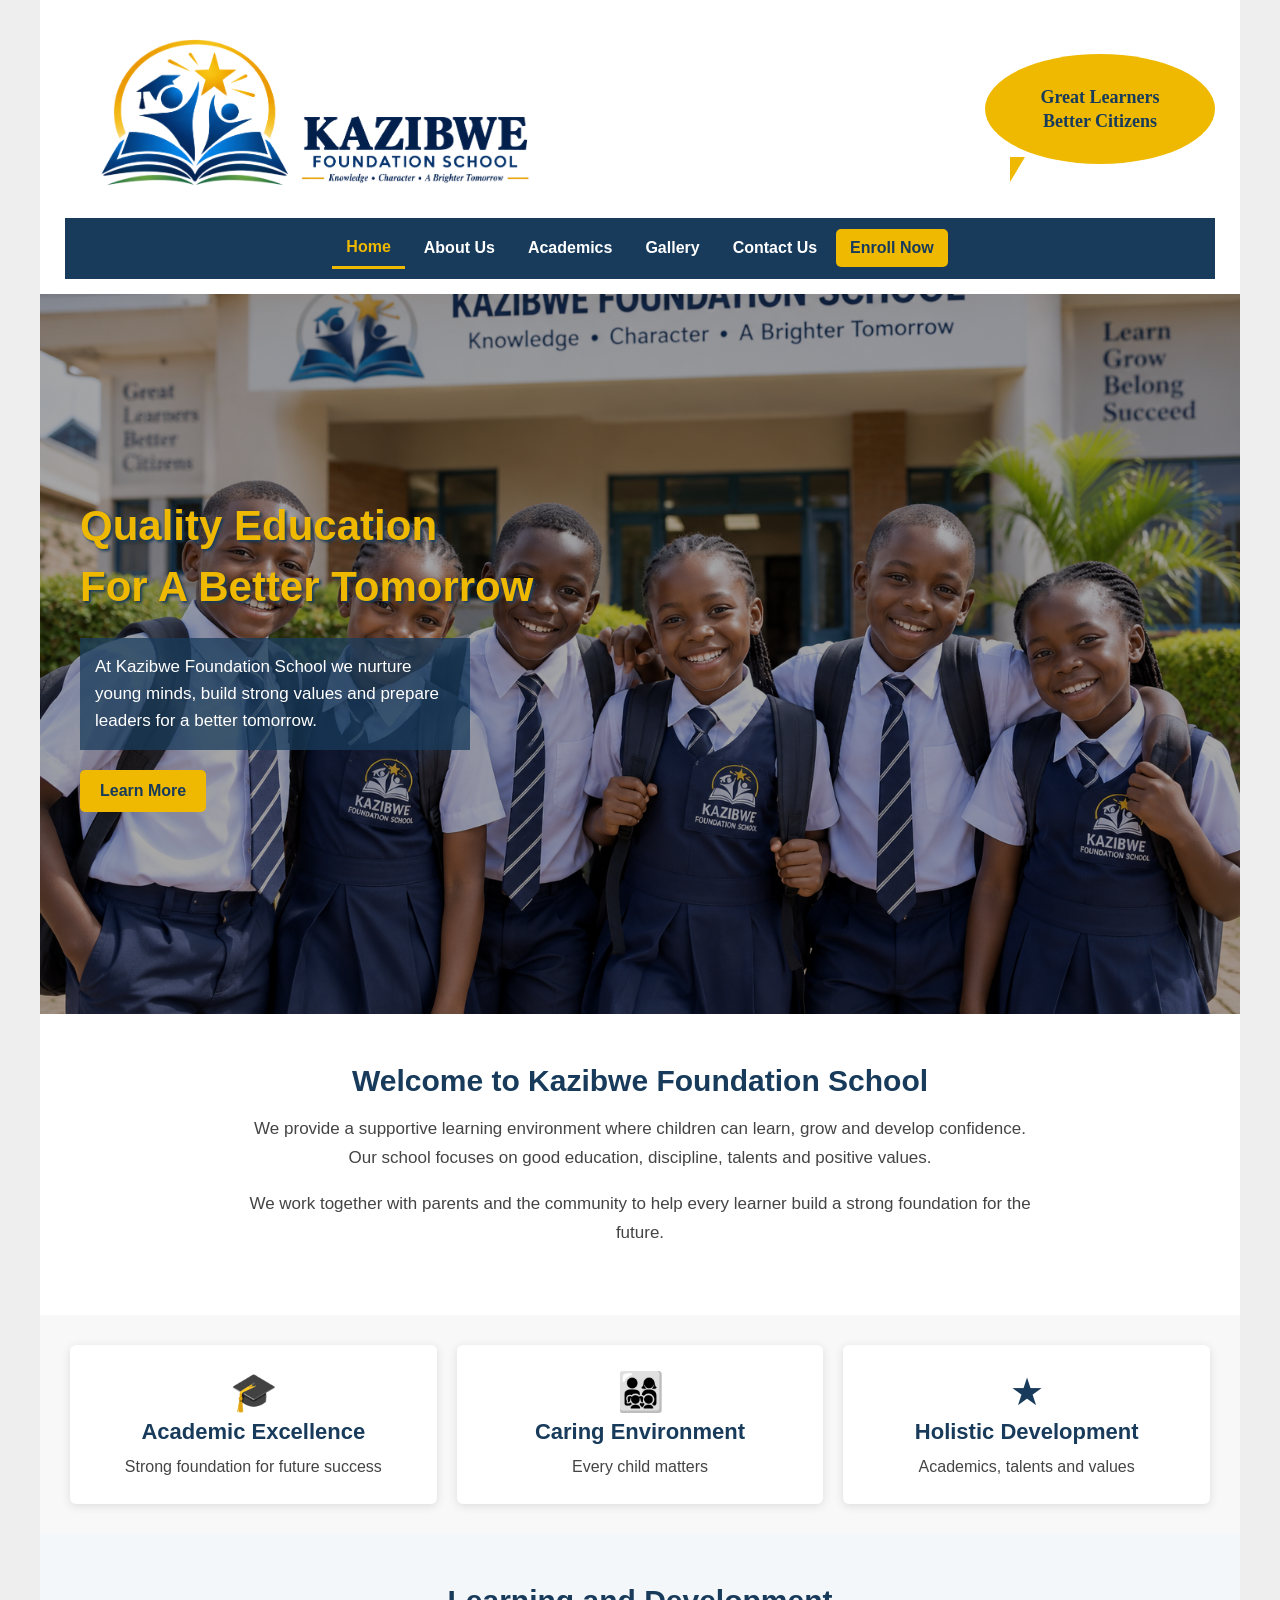
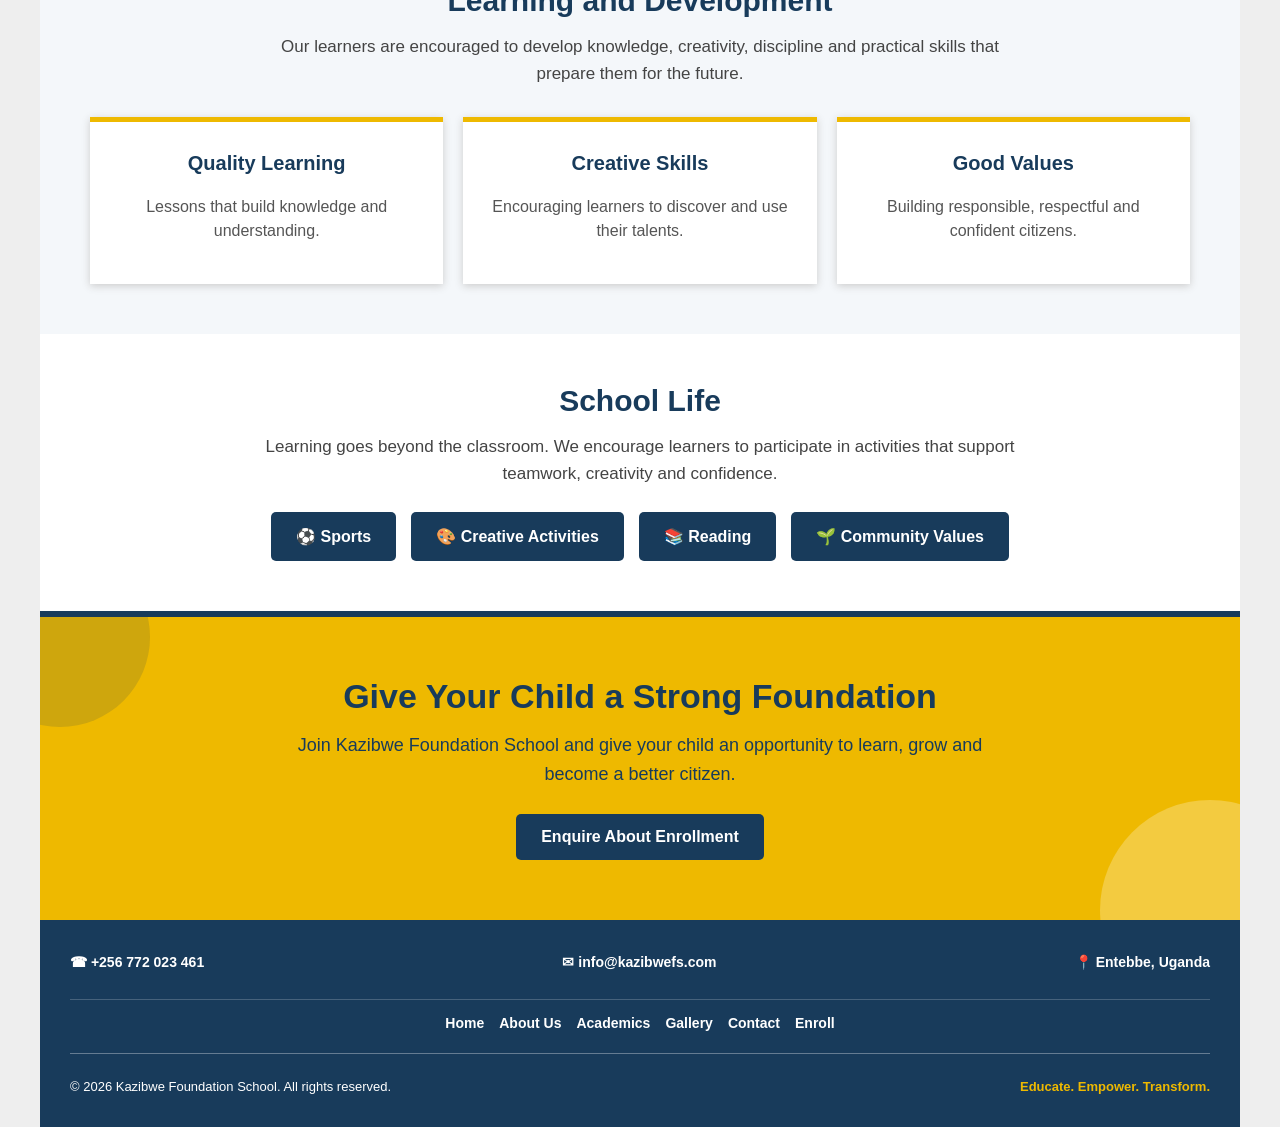
<file: index.html>
<!DOCTYPE html>
<html lang="en">

<head>
    <meta charset="UTF-8">
    <meta name="viewport" content="width=device-width, initial-scale=1.0">

    <title>Kazibwe Foundation School</title>

    <link rel="icon" type="image/png" href="images/favicon.png">
    <link rel="stylesheet" href="css/style.css">
</head>

<body>

    <!-- Header -->
    <header>

        <div class="header-content">

            <div class="logo">
          <a href="index.html">
            <img src="images/Logo1.png" alt="Kazibwe Foundation School Logo">
        </a>
            <div class="school-quote">
                <p>Great Learners<br>Better Citizens</p>
            </div>

        </div>

        <nav>
            <a href="index.html" class="active">Home</a>
            <a href="about-us.html">About Us</a>
            <a href="academics.html">Academics</a>
            <a href="gallery.html">Gallery</a>
            <a href="contact.html">Contact Us</a>
            <a href="enroll.html" class="enroll">Enroll Now</a>
        </nav>

    </header>


    <!-- Hero Section -->
    <section class="hero">

        <div class="hero-content">

            <h1>
                Quality Education<br>
                For A Better Tomorrow
            </h1>

            <p>
                At Kazibwe Foundation School we nurture young minds,
                build strong values and prepare leaders for a better tomorrow.
            </p>

            <a href="about-us.html" class="button">Learn More</a>

        </div>

    </section>


    <!-- Welcome Section -->
    <section class="welcome" id="about">

        <div class="welcome-text">

            <h2>Welcome to Kazibwe Foundation School</h2>

            <p>
                We provide a supportive learning environment where children
                can learn, grow and develop confidence. Our school focuses on
                good education, discipline, talents and positive values.
            </p>

            <p>
                We work together with parents and the community to help every
                learner build a strong foundation for the future.
            </p>

        </div>

    </section>


    <!-- School Features -->
    <section class="features">

        <div class="feature">
            <div class="icon">🎓</div>
            <h2>Academic Excellence</h2>
            <p>Strong foundation for future success</p>
        </div>

        <div class="feature">
            <div class="icon">👨‍👩‍👧‍👦</div>
            <h2>Caring Environment</h2>
            <p>Every child matters</p>
        </div>

        <div class="feature">
            <div class="icon">★</div>
            <h2>Holistic Development</h2>
            <p>Academics, talents and values</p>
        </div>

    </section>


    <!-- Academics Section -->
    <section class="academics" id="academics">

        <h2>Learning and Development</h2>

        <p>
            Our learners are encouraged to develop knowledge, creativity,
            discipline and practical skills that prepare them for the future.
        </p>

        <div class="academic-boxes">

            <div class="academic-box">
                <h3>Quality Learning</h3>
                <p>Lessons that build knowledge and understanding.</p>
            </div>

            <div class="academic-box">
                <h3>Creative Skills</h3>
                <p>Encouraging learners to discover and use their talents.</p>
            </div>

            <div class="academic-box">
                <h3>Good Values</h3>
                <p>Building responsible, respectful and confident citizens.</p>
            </div>

        </div>

    </section>


    <!-- School Activities -->
    <section class="activities" id="activities">

        <h2>School Life</h2>

        <p>
            Learning goes beyond the classroom. We encourage learners to
            participate in activities that support teamwork, creativity and confidence.
        </p>

        <div class="activity-list">

            <div>⚽ Sports</div>
            <div>🎨 Creative Activities</div>
            <div>📚 Reading</div>
            <div>🌱 Community Values</div>

        </div>

    </section>


    <!-- Colourful Enrollment Section -->
    <section class="join-school" id="enroll">

        <h2>Give Your Child a Strong Foundation</h2>

        <p>
            Join Kazibwe Foundation School and give your child an opportunity
            to learn, grow and become a better citizen.
        </p>

        
        <a href="enroll.html" class="button">Enquire About Enrollment</a>


    </section>


    <!-- Footer -->
    <footer id="contact">

        <div class="footer-contact">

            <p>☎ +256 772 023 461</p>

            <p>✉ info@kazibwefs.com</p>

            <p>📍 Entebbe, Uganda</p>

        </div>

        <div class="footer-links">
            <a href="index.html">Home</a>
            <a href="about-us.html">About Us</a>
            <a href="academics.html">Academics</a>
            <a href="gallery.html">Gallery</a>
            <a href="contact.html">Contact</a>
            <a href="enroll.html">Enroll</a>
        </div>

        <div class="footer-bottom">

            <p>
                © 2026 Kazibwe Foundation School.
                All rights reserved.
            </p>

            <p>
                Educate. Empower. Transform.
            </p>

        </div>

    </footer>

</body>

</html>
</file>
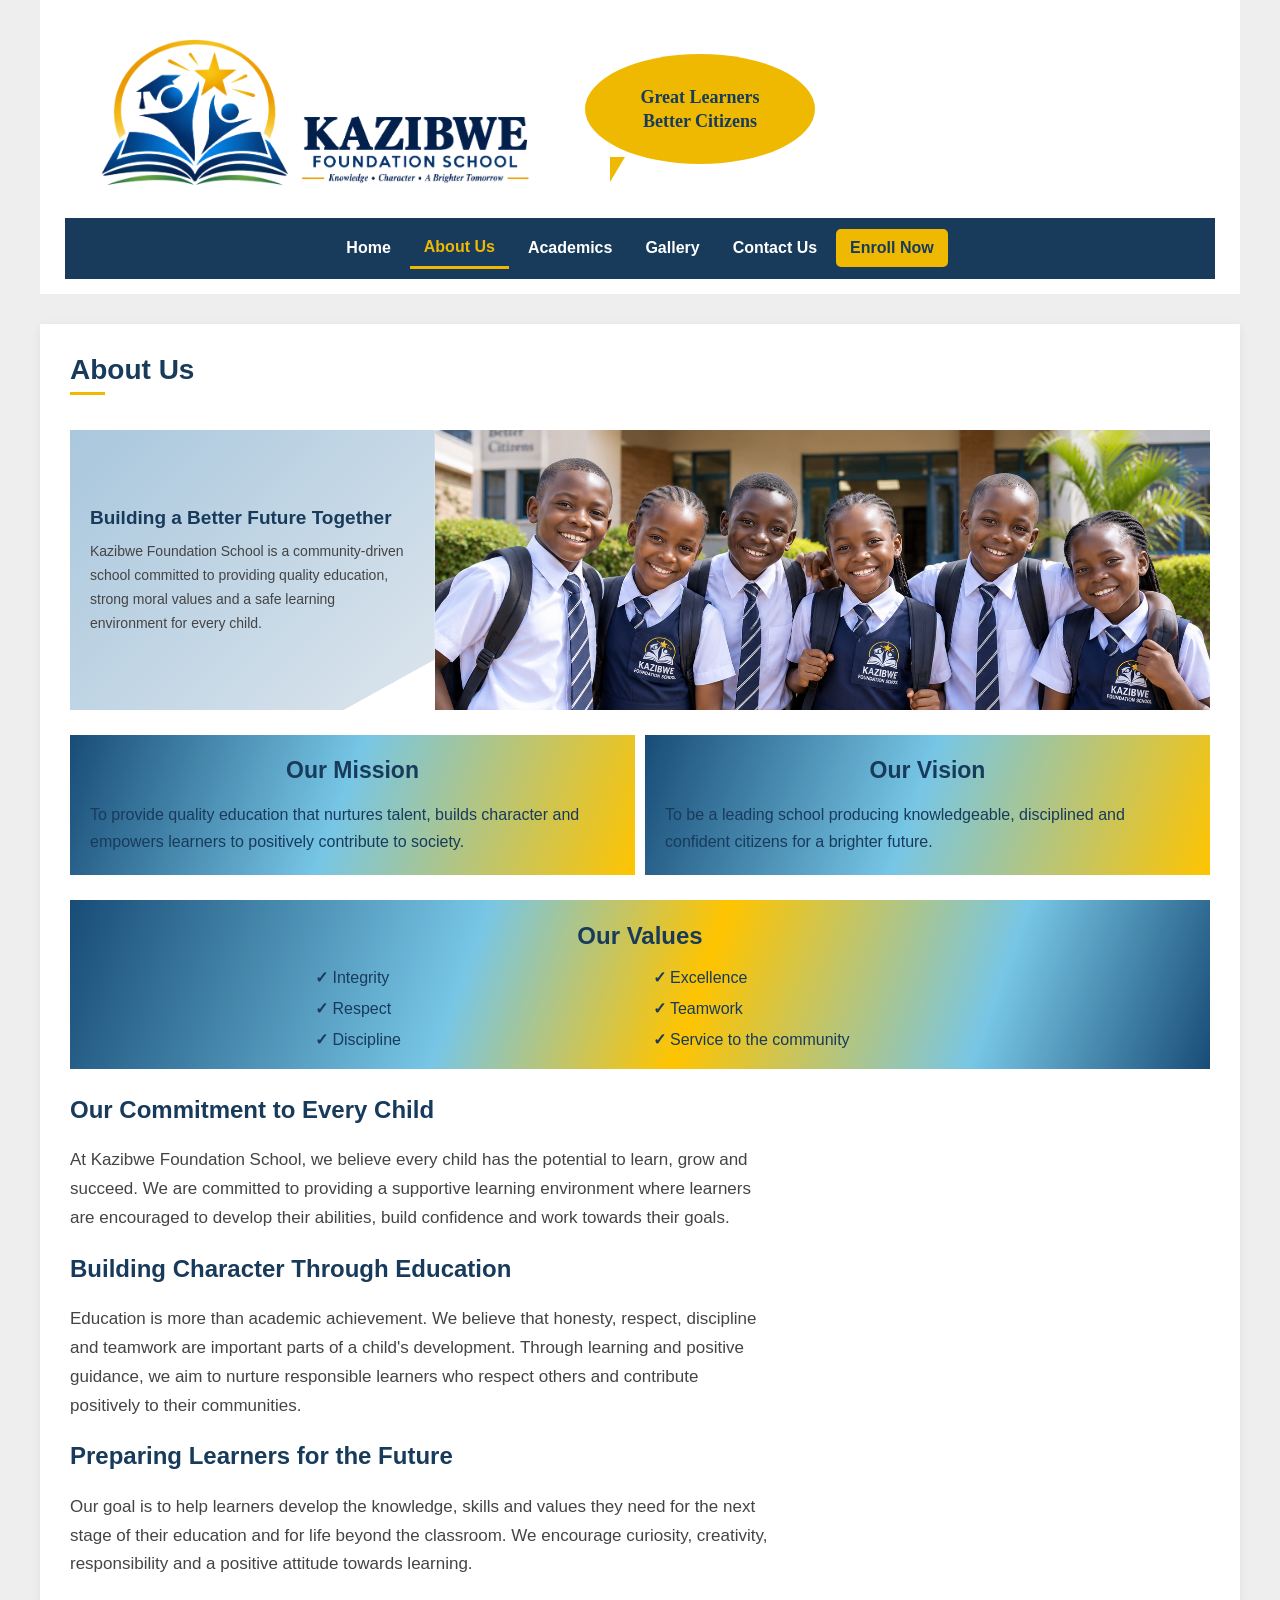
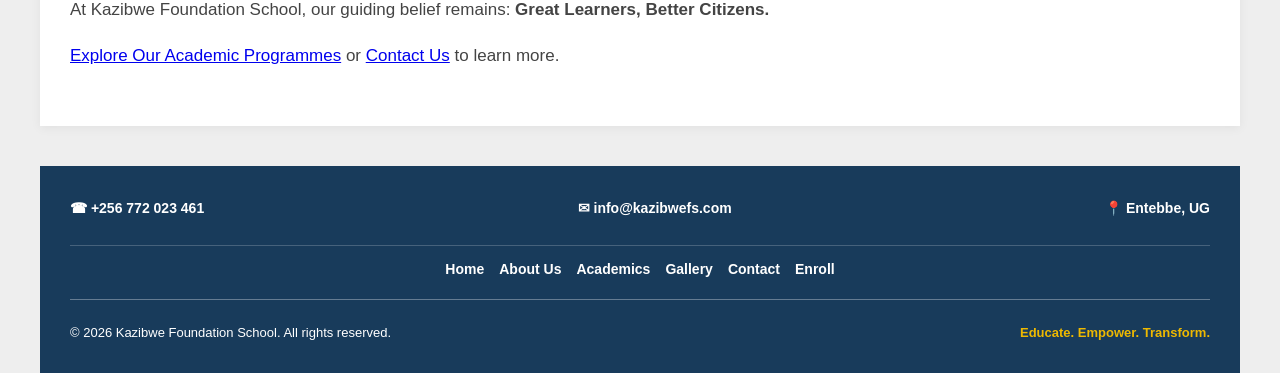
<file: about-us.html>
<!DOCTYPE html>
<html lang="en">
<head>
    <meta charset="UTF-8">
    <meta name="viewport" content="width=device-width, initial-scale=1.0">
    <meta name="description" content="Learn about Kazibwe Foundation School, our mission, vision and values.">
    <title>About Us | Kazibwe Foundation School</title>
    <link rel="icon" type="image/png" href="images/favicon.png">
    <link rel="stylesheet" href="css/style.css">
</head>
<body>
    <header>
        <div class="header-content">
            <div class="logo">
                <img src="images/Logo1.png" alt="Kazibwe Foundation School Logo">
                <div class="school-quote">
                    <p>Great Learners<br>Better Citizens</p>
                </div>
            </div>

            <nav>
                <a href="index.html">Home</a>
                <a href="about-us.html" class="active">About Us</a>
                <a href="academics.html">Academics</a>
                <a href="gallery.html">Gallery</a>
                <a href="contact.html">Contact Us</a>
                <a href="enroll.html" class="enroll">Enroll Now</a>
            </nav>
        </div>
    </header>

    <main class="page-content about-page">
        <h1>About Us</h1>

        <section class="about-intro">
            <div class="about-intro-text">
                <h2>Building a Better Future Together</h2>
                <p>
                    Kazibwe Foundation School is a community-driven
                    school committed to providing quality education,
                    strong moral values and a safe learning environment
                    for every child.
                </p>
            </div>

            <img
                src="images/school.png"
                alt="Kazibwe Foundation School"
                class="about-school-image"
            >
        </section>

        <section class="about-purpose">
            <article class="purpose-card">
                <h2>Our Mission</h2>
                <p>
                    To provide quality education that nurtures talent,
                    builds character and empowers learners to positively
                    contribute to society.
                </p>
            </article>

            <article class="purpose-card">
                <h2>Our Vision</h2>
                <p>
                    To be a leading school producing knowledgeable,
                    disciplined and confident citizens for a brighter future.
                </p>
            </article>
        </section>

        <section class="about-values">
            <h2>Our Values</h2>

            <ul>
                <li>Integrity</li>
                <li>Excellence</li>
                <li>Respect</li>
                <li>Teamwork</li>
                <li>Discipline</li>
                <li>Service to the community</li>
            </ul>
        </section>


<section class="about-extra">
    <h2>Our Commitment to Every Child</h2>
    <p>
        At Kazibwe Foundation School, we believe every child has the
        potential to learn, grow and succeed. We are committed to
        providing a supportive learning environment where learners
        are encouraged to develop their abilities, build confidence
        and work towards their goals.
    </p>

    <h2>Building Character Through Education</h2>
    <p>
        Education is more than academic achievement. We believe that
        honesty, respect, discipline and teamwork are important parts
        of a child's development. Through learning and positive
        guidance, we aim to nurture responsible learners who respect
        others and contribute positively to their communities.
    </p>

    <h2>Preparing Learners for the Future</h2>
    <p>
        Our goal is to help learners develop the knowledge, skills
        and values they need for the next stage of their education
        and for life beyond the classroom. We encourage curiosity,
        creativity, responsibility and a positive attitude towards
        learning.
    </p>

    <p>
        At Kazibwe Foundation School, our guiding belief remains:
        <strong>Great Learners, Better Citizens.</strong>
    </p>

    <p>
        <a href="academics.html">Explore Our Academic Programmes</a>
        or
        <a href="contact.html">Contact Us</a> to learn more.
    </p>
</section>

    </main>

    <footer id="contact">
        <div class="footer-contact">
            <p>☎ +256 772 023 461</p>
            <p>✉ info@kazibwefs.com</p>
            <p>📍 Entebbe, UG</p>
        </div>

        <div class="footer-links">
            <a href="index.html">Home</a>
            <a href="about-us.html">About Us</a>
            <a href="academics.html">Academics</a>
            <a href="gallery.html">Gallery</a>
            <a href="contact.html">Contact</a>
            <a href="enroll.html">Enroll</a>
        </div>

        <div class="footer-bottom">
            <p>© 2026 Kazibwe Foundation School. All rights reserved.</p>
            <p>Educate. Empower. Transform.</p>
        </div>
    </footer>
</body>
</html>
</file>
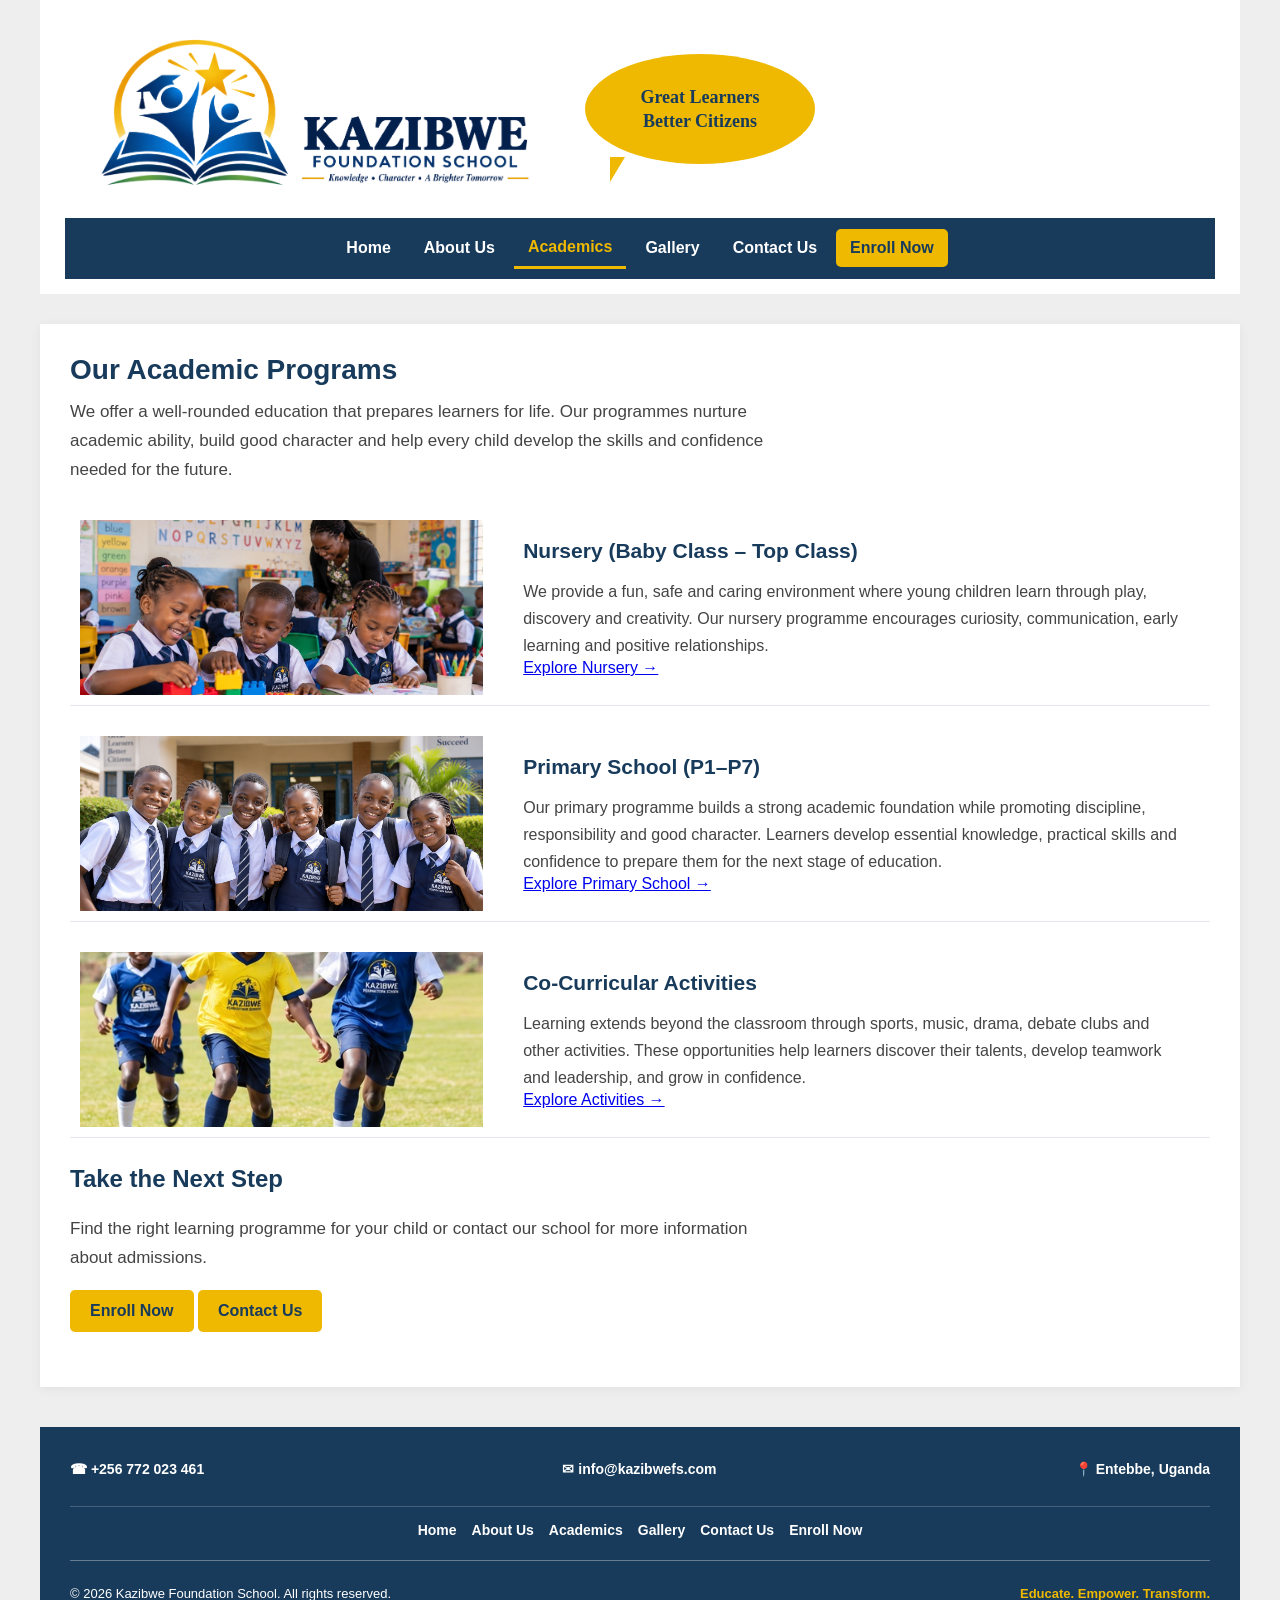
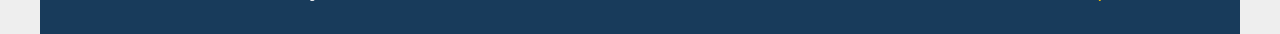
<file: academics.html>
<!DOCTYPE html>
<html lang="en">
<head>
    <meta charset="UTF-8">
    <meta name="viewport" content="width=device-width, initial-scale=1.0">
    <meta name="description" content="Explore nursery, primary school and co-curricular programmes at Kazibwe Foundation School in Entebbe, Uganda.">
    <title>Academics | Kazibwe Foundation School</title>
    <link rel="icon" type="image/png" href="images/favicon.png">
    <link rel="stylesheet" href="css/style.css">
</head>
<body>
    <header>
        <div class="header-content">
            <div class="logo">
                <img src="images/Logo1.png" alt="Kazibwe Foundation School Logo">
                <div class="school-quote">
                    <p>Great Learners<br>Better Citizens</p>
                </div>
            </div>

            <nav>
                <a href="index.html">Home</a>
                <a href="about-us.html">About Us</a>
                <a href="academics.html" class="active">Academics</a>
                <a href="gallery.html">Gallery</a>
                <a href="contact.html">Contact Us</a>
                <a href="enroll.html" class="enroll">Enroll Now</a>
            </nav>
        </div>
    </header>

    <main class="page-content academics-page">
        <h1>Our Academic Programs</h1>

        <p class="academics-intro">
            We offer a well-rounded education that prepares learners for life.
            Our programmes nurture academic ability, build good character and
            help every child develop the skills and confidence needed for the future.
        </p>

        <section class="program-list" aria-label="School programmes">

            <article class="program-row">
                <div class="program-image">
                    <img
                        src="images/nursary.jpg"
                        alt="Learning resources for young learners"
                        loading="lazy">
                </div>

                <div class="program-details">
                    <h2>Nursery (Baby Class – Top Class)</h2>
                    <p>
                        We provide a fun, safe and caring environment where
                        young children learn through play, discovery and creativity.
                        Our nursery programme encourages curiosity, communication,
                        early learning and positive relationships.
                    </p>
                    <a href="nursery.html" class="program-link">
                        Explore Nursery →
                    </a>
                </div>
            </article>

            <article class="program-row">
                <div class="program-image">
                    <img
                        src="images/school.png"
                        alt="School learning environment"
                        loading="lazy">
                </div>

                <div class="program-details">
                    <h2>Primary School (P1–P7)</h2>
                    <p>
                        Our primary programme builds a strong academic foundation
                        while promoting discipline, responsibility and good character.
                        Learners develop essential knowledge, practical skills
                        and confidence to prepare them for the next stage of education.
                    </p>
                    <a href="primary.html" class="program-link">
                        Explore Primary School →
                    </a>
                </div>
            </article>

            <article class="program-row">
                <div class="program-image">
                    <img
                        src="images/soccer-football.jpg"
                        alt="Sports and physical activities"
                        loading="lazy">
                </div>

                <div class="program-details">
                    <h2>Co-Curricular Activities</h2>
                    <p>
                        Learning extends beyond the classroom through sports,
                        music, drama, debate clubs and other activities.
                        These opportunities help learners discover their talents,
                        develop teamwork and leadership, and grow in confidence.
                    </p>
                    <a href="co-curricular.html" class="program-link">
                        Explore Activities →
                    </a>
                </div>
            </article>

        </section>

        <section class="academics-actions">
            <h2>Take the Next Step</h2>
            <p>
                Find the right learning programme for your child or contact
                our school for more information about admissions.
            </p>

            <div class="academics-action-buttons">
                <a href="enroll.html" class="button">Enroll Now</a>
                <a href="contact.html" class="button academics-contact-button">
                    Contact Us
                </a>
            </div>
        </section>
    </main>

    <footer id="contact">
        <div class="footer-contact">
            <p>☎ +256 772 023 461</p>
            <p>✉ info@kazibwefs.com</p>
            <p>📍 Entebbe, Uganda</p>
        </div>

        <div class="footer-links">
            <a href="index.html">Home</a>
            <a href="about-us.html">About Us</a>
            <a href="academics.html">Academics</a>
            <a href="gallery.html">Gallery</a>
            <a href="contact.html">Contact Us</a>
            <a href="enroll.html">Enroll Now</a>
        </div>

        <div class="footer-bottom">
            <p>© 2026 Kazibwe Foundation School. All rights reserved.</p>
            <p>Educate. Empower. Transform.</p>
        </div>
    </footer>
</body>
</html>
</file>
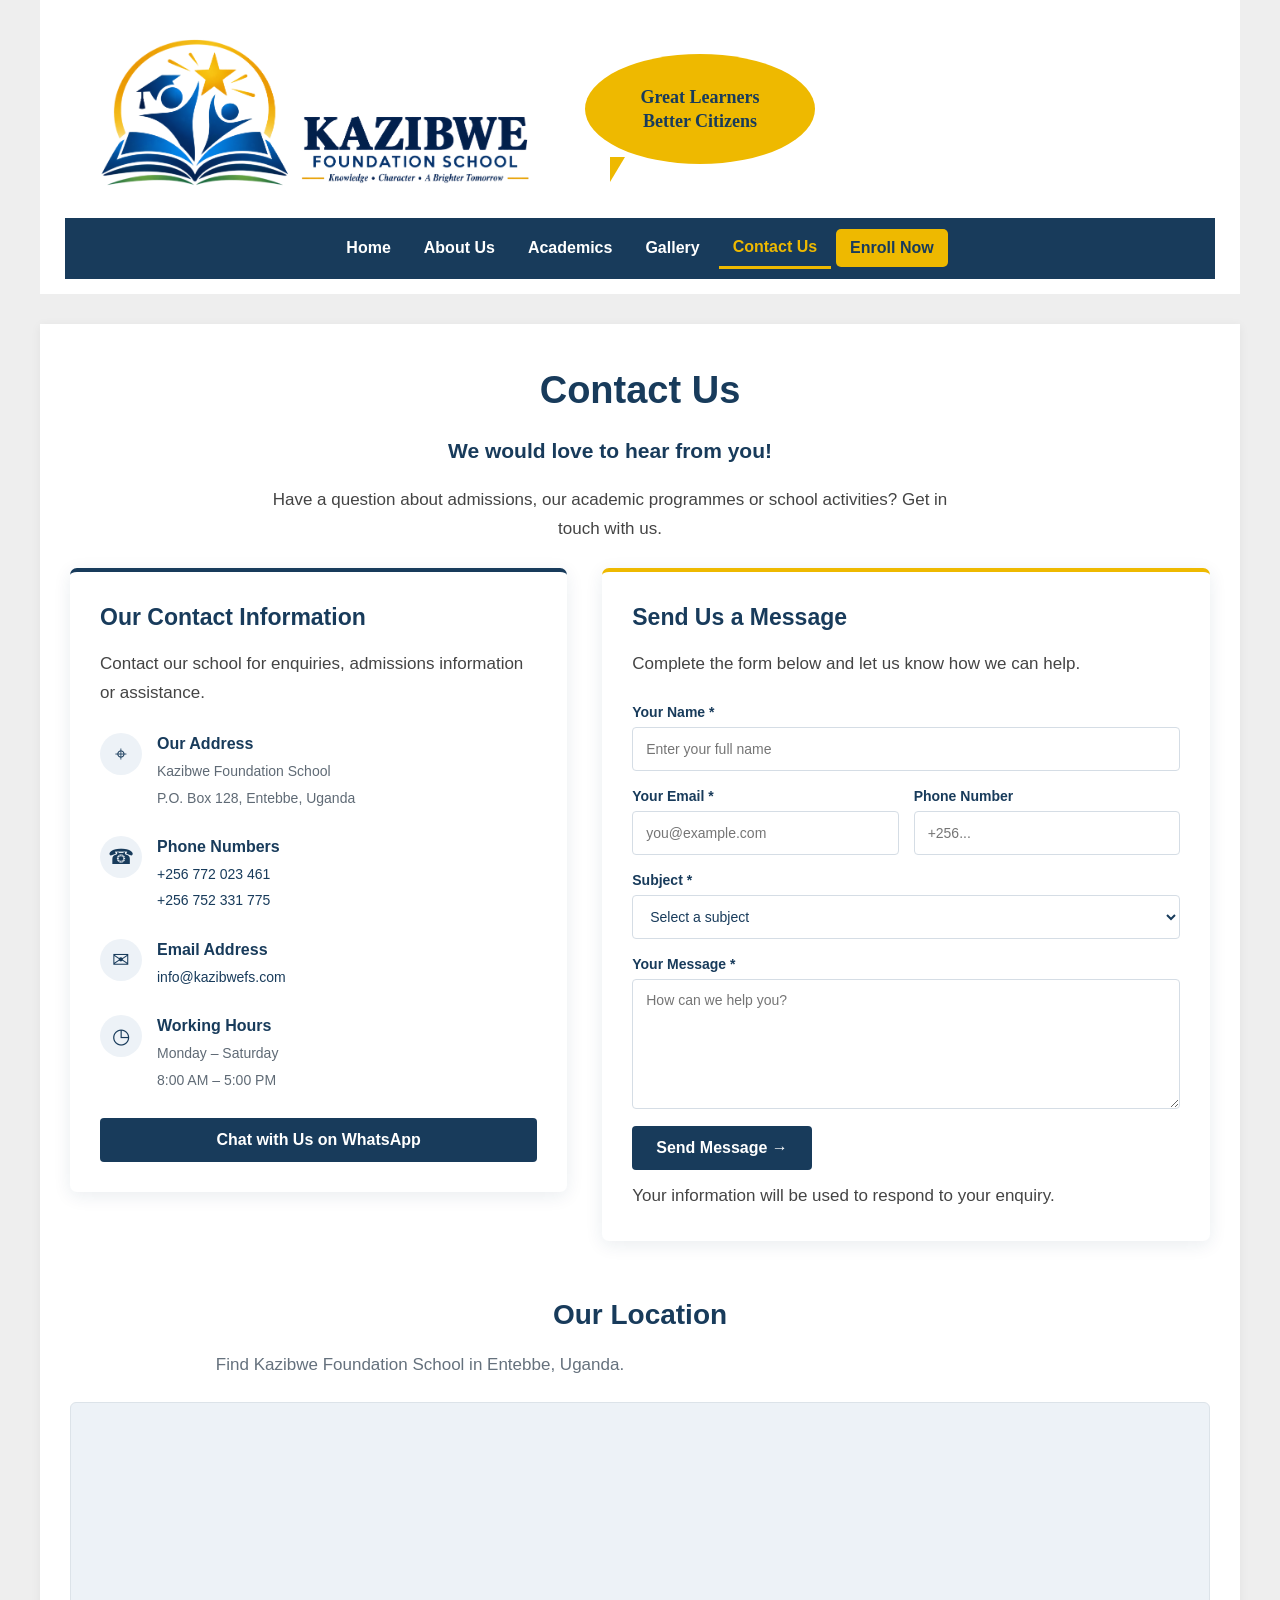
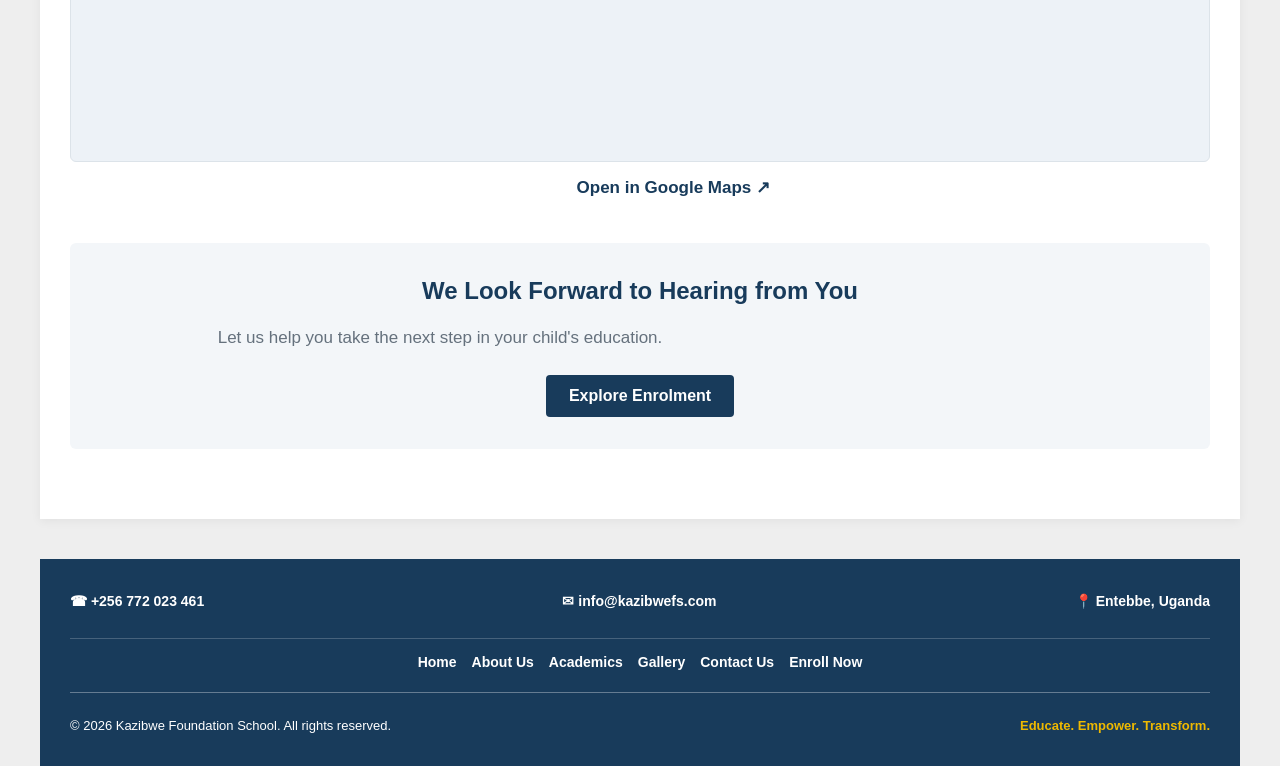
<file: contact.html>
<!DOCTYPE html>
<html lang="en">
<head>
    <meta charset="UTF-8">
    <meta name="viewport" content="width=device-width, initial-scale=1.0">
    <meta name="description" content="Contact Kazibwe Foundation School in Entebbe, Uganda, for admissions and school information.">
    <title>Contact Us | Kazibwe Foundation School</title>
    <link rel="icon" type="image/png" href="images/favicon.png">
    <link rel="stylesheet" href="css/style.css">
</head>
<body>

<header>
    <div class="header-content">
        <div class="logo">
            <img src="images/Logo1.png" alt="Kazibwe Foundation School Logo">
            <div class="school-quote">
                <p>Great Learners<br>Better Citizens</p>
            </div>
        </div>

        <nav>
            <a href="index.html">Home</a>
            <a href="about-us.html">About Us</a>
            <a href="academics.html">Academics</a>
            <a href="gallery.html">Gallery</a>
            <a href="contact.html" class="active">Contact Us</a>
            <a href="enroll.html" class="enroll">Enroll Now</a>
        </nav>
    </div>
</header>

<main class="page-content contact-page">

    <section class="contact-heading">
        <h1>Contact Us</h1>
        <p>We would love to hear from you!</p>
        <p>
            Have a question about admissions, our academic programmes
            or school activities? Get in touch with us.
        </p>
    </section>

    <section class="contact-layout">

        <div class="contact-information">
            <h2>Our Contact Information</h2>
            <p class="contact-info-intro">
                Contact our school for enquiries, admissions information
                or assistance.
            </p>

            <div class="contact-info-item">
                <div class="contact-icon" aria-hidden="true">⌖</div>
                <div>
                    <h3>Our Address</h3>
                    <p>Kazibwe Foundation School</p>
                    <p>P.O. Box 128, Entebbe, Uganda</p>
                </div>
            </div>

            <div class="contact-info-item">
                <div class="contact-icon" aria-hidden="true">☎</div>
                <div>
                    <h3>Phone Numbers</h3>
                    <p><a href="tel:+256772023461">+256 772 023 461</a></p>
                    <p><a href="tel:+256752331775">+256 752 331 775</a></p>
                </div>
            </div>

            <div class="contact-info-item">
                <div class="contact-icon" aria-hidden="true">✉</div>
                <div>
                    <h3>Email Address</h3>
                    <p>
                        <a href="mailto:info@kazibwefs.com">
                            info@kazibwefs.com
                        </a>
                    </p>
                </div>
            </div>

            <div class="contact-info-item">
                <div class="contact-icon" aria-hidden="true">◷</div>
                <div>
                    <h3>Working Hours</h3>
                    <p>Monday – Saturday</p>
                    <p>8:00 AM – 5:00 PM</p>
                </div>
            </div>

            <a class="contact-whatsapp"
               href="https://wa.me/256772023461"
               target="_blank"
               rel="noopener noreferrer">
                Chat with Us on WhatsApp
            </a>
        </div>

        <div class="contact-form-panel">
            <h2>Send Us a Message</h2>
            <p class="contact-form-intro">
                Complete the form below and let us know how we can help.
            </p>
            <!-- Form submission to be handled by FormSubmit.co service -->
            <form class="school-contact-form"
                action="https://formsubmit.co/rc.kazibwe@unik.ac.ug"
                method="POST">

            <input type="hidden" name="_next"
                value="https://richkayz.github.io/kazibwe-foundation/thank-you.html">

                <input type="hidden" name="_subject"
                    value="New enquiry - Kazibwe Foundation School">

                <input type="hidden" name="_template" value="table">
                <input type="hidden" name="_captcha" value="true">

                <div class="contact-form-group">
                    <label for="contact-name">Your Name *</label>
                    <input type="text" id="contact-name" name="name"
                           placeholder="Enter your full name"
                           autocomplete="name" required>
                </div>

                <div class="contact-form-row">
                    <div class="contact-form-group">
                        <label for="contact-email">Your Email *</label>
                        <input type="email" id="contact-email" name="email"
                               placeholder="you@example.com"
                               autocomplete="email" required>
                    </div>

                    <div class="contact-form-group">
                        <label for="contact-phone">Phone Number</label>
                        <input type="tel" id="contact-phone" name="phone"
                               placeholder="+256..."
                               autocomplete="tel">
                    </div>
                </div>

                <div class="contact-form-group">
                    <label for="contact-subject">Subject *</label>
                    <select id="contact-subject" name="subject" required>
                        <option value="">Select a subject</option>
                        <option value="Admissions">Admissions</option>
                        <option value="Nursery Programme">Nursery Programme</option>
                        <option value="Primary Education">Primary Education</option>
                        <option value="School Activities">School Activities</option>
                        <option value="General Enquiry">General Enquiry</option>
                        <option value="Other">Other</option>
                    </select>
                </div>

                <div class="contact-form-group">
                    <label for="contact-message">Your Message *</label>
                    <textarea id="contact-message" name="message"
                              rows="5"
                              placeholder="How can we help you?"
                              required></textarea>
                </div>

                <button type="submit" class="contact-submit-button">
                    Send Message →
                </button>

                <p class="contact-privacy-note">
                    Your information will be used to respond to your enquiry.
                </p>
            </form>
        </div>

    </section>

    <section class="contact-location">
        <div class="contact-location-heading">
            <h2>Our Location</h2>
            <p>Find Kazibwe Foundation School in Entebbe, Uganda.</p>
        </div>

        <div class="contact-map">
            
    <iframe
        src="https://maps.google.com/maps?q=Entebbe%2C%20Uganda&z=12&output=embed"
        title="Map of Entebbe, Uganda"
        loading="lazy"
        referrerpolicy="no-referrer-when-downgrade"
        allowfullscreen>
    </iframe>

        </div>

        <p class="contact-map-note">
            <a href="https://www.google.com/maps/search/?api=1&query=Kazibwe+Foundation+School+Entebbe+Uganda"
               target="_blank"
               rel="noopener noreferrer">
                Open in Google Maps ↗
            </a>
        </p>
    </section>

    <section class="contact-bottom-cta">
        <h2>We Look Forward to Hearing from You</h2>
        <p>Let us help you take the next step in your child's education.</p>
        <a href="enroll.html" class="contact-enroll-button">
            Explore Enrolment
        </a>
    </section>

</main>

<footer id="contact">
    <div class="footer-contact">
        <p>☎ +256 772 023 461</p>
        <p>✉ info@kazibwefs.com</p>
        <p>📍 Entebbe, Uganda</p>
    </div>

    <div class="footer-links">
        <a href="index.html">Home</a>
        <a href="about-us.html">About Us</a>
        <a href="academics.html">Academics</a>
        <a href="gallery.html">Gallery</a>
        <a href="contact.html">Contact Us</a>
        <a href="enroll.html">Enroll Now</a>
    </div>

    <div class="footer-bottom">
        <p>© 2026 Kazibwe Foundation School. All rights reserved.</p>
        <p>Educate. Empower. Transform.</p>
    </div>
</footer>

</body>
</html>
</file>
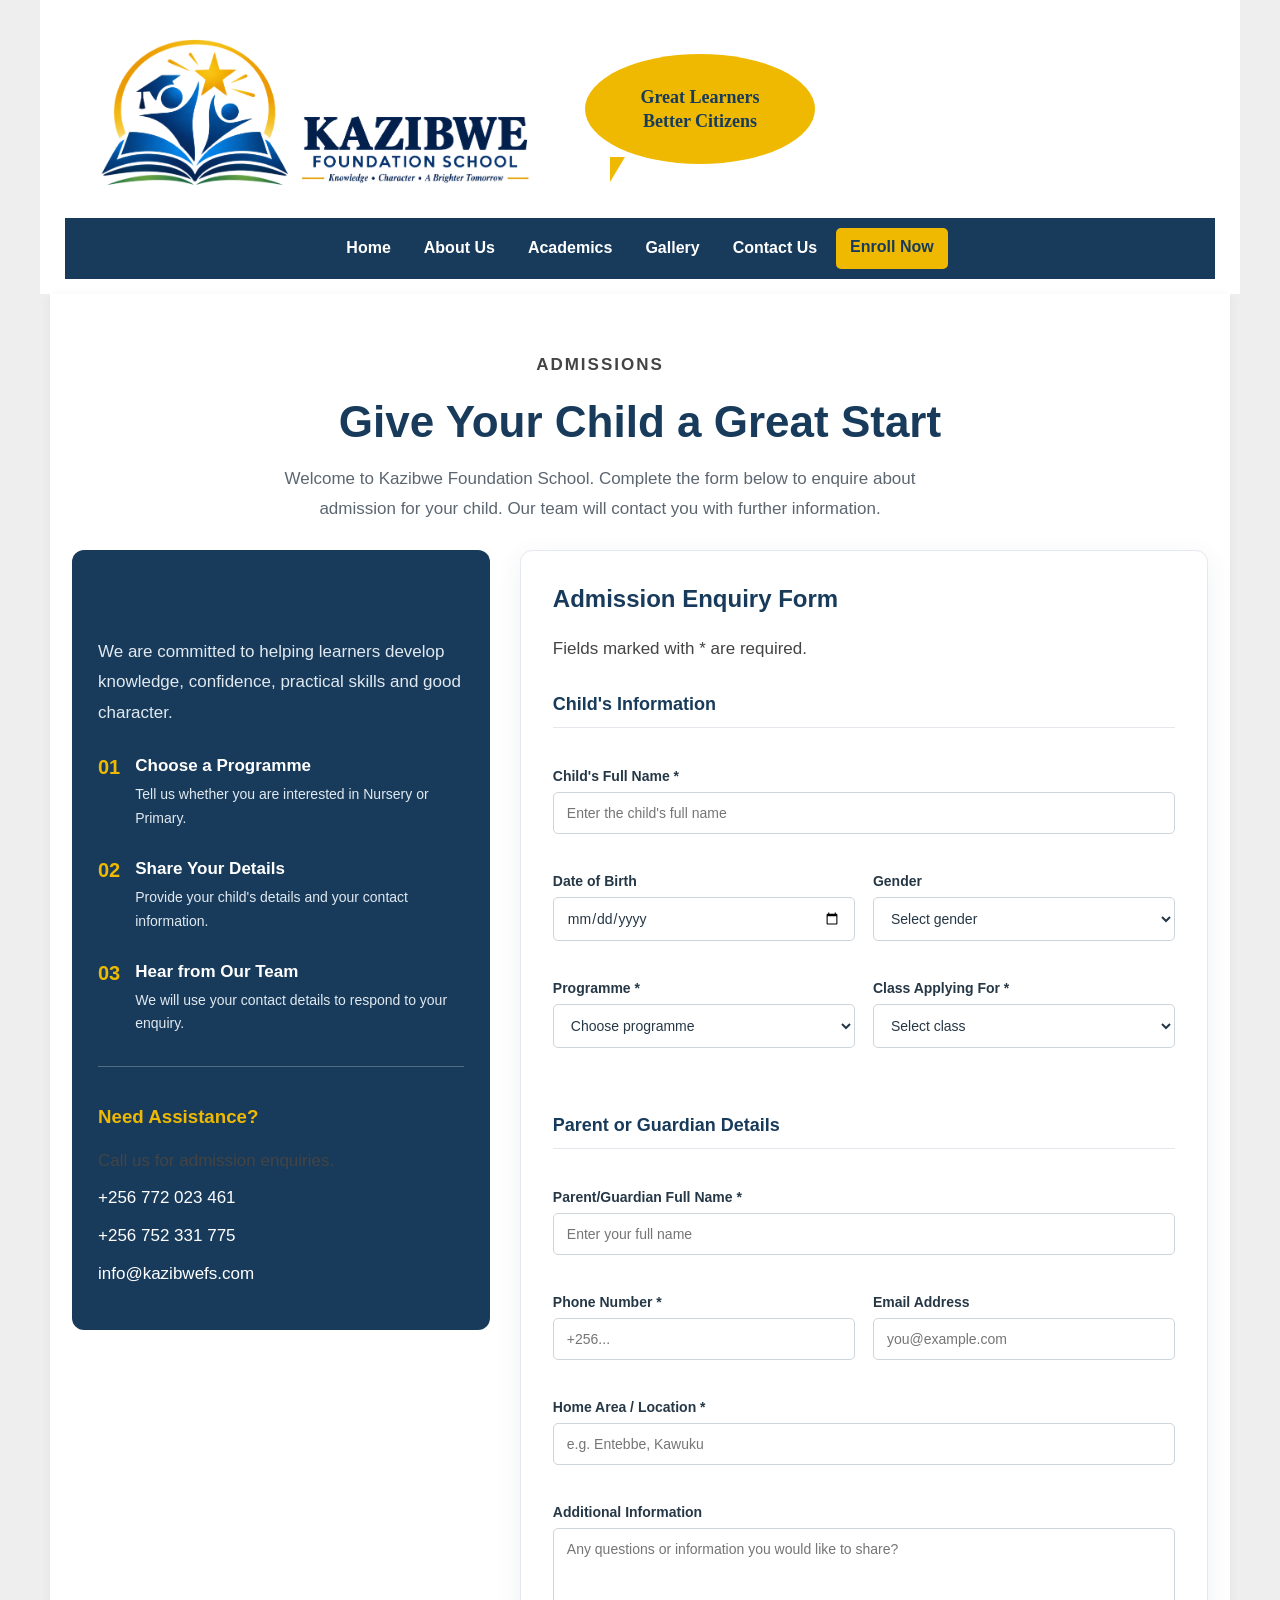
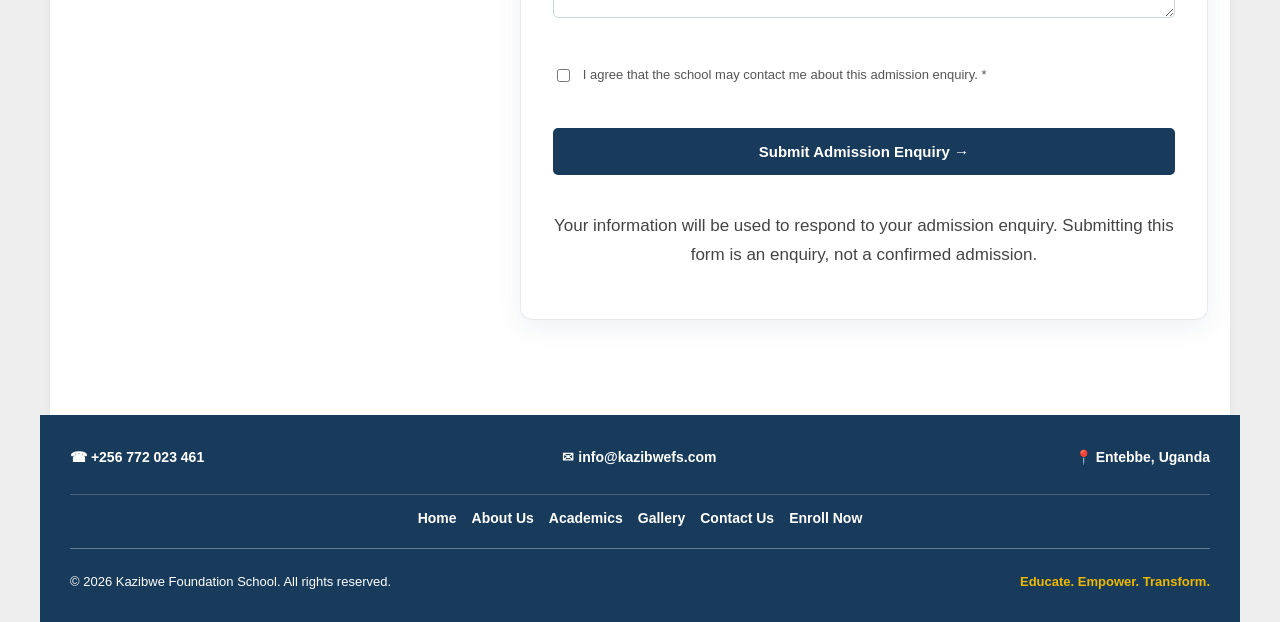
<file: enroll.html>
<!DOCTYPE html>
<html lang="en">
<head>
    <meta charset="UTF-8">
    <meta name="viewport" content="width=device-width, initial-scale=1.0">
    <meta name="description" content="Enquire about enrolling your child at Kazibwe Foundation School in Entebbe, Uganda.">
    <title>Enroll Now | Kazibwe Foundation School</title>
    <link rel="icon" type="image/png" href="images/favicon.png">
    <link rel="stylesheet" href="css/style.css">
</head>
<body>

<header>
    <div class="header-content">
        <div class="logo">
            <img src="images/Logo1.png" alt="Kazibwe Foundation School Logo">
            <div class="school-quote">
                <p>Great Learners<br>Better Citizens</p>
            </div>
        </div>

        <nav>
            <a href="index.html">Home</a>
            <a href="about-us.html">About Us</a>
            <a href="academics.html">Academics</a>
            <a href="gallery.html">Gallery</a>
            <a href="contact.html">Contact Us</a>
            <a href="enroll.html" class="enroll active">Enroll Now</a>
        </nav>
    </div>
</header>

<main class="page-content enrollment-page">

    <section class="enrollment-hero">
        <p class="enrollment-eyebrow">ADMISSIONS</p>
        <h1>Give Your Child a Great Start</h1>
        <p>
            Welcome to Kazibwe Foundation School. Complete the form below
            to enquire about admission for your child. Our team will contact
            you with further information.
        </p>
    </section>

    <section class="enrollment-content">

        <div class="enrollment-sidebar">
            <h2>Begin Your Child's Journey</h2>
            <p>
                We are committed to helping learners develop knowledge,
                confidence, practical skills and good character.
            </p>

            <div class="enrollment-benefit">
                <span>01</span>
                <div>
                    <h3>Choose a Programme</h3>
                    <p>Tell us whether you are interested in Nursery or Primary.</p>
                </div>
            </div>

            <div class="enrollment-benefit">
                <span>02</span>
                <div>
                    <h3>Share Your Details</h3>
                    <p>Provide your child's details and your contact information.</p>
                </div>
            </div>

            <div class="enrollment-benefit">
                <span>03</span>
                <div>
                    <h3>Hear from Our Team</h3>
                    <p>We will use your contact details to respond to your enquiry.</p>
                </div>
            </div>

            <div class="enrollment-contact">
                <h3>Need Assistance?</h3>
                <p>Call us for admission enquiries.</p>
                <p><a href="tel:+256772023461">+256 772 023 461</a></p>
                <p><a href="tel:+256752331775">+256 752 331 775</a></p>
                <p><a href="mailto:info@kazibwefs.com">info@kazibwefs.com</a></p>
            </div>
        </div>

        <div class="enrollment-form-panel">
            <h2>Admission Enquiry Form</h2>
            <p class="enrollment-form-intro">
                Fields marked with * are required.
            </p>

            <form class="enrollment-form"
                  action="https://formsubmit.co/rc.kazibwe@unik.ac.ug"
                  method="POST">

                <input type="hidden" name="_subject"
                       value="New Admission Enquiry - Kazibwe Foundation School">
                <input type="hidden" name="_template" value="table">
                <input type="hidden" name="_captcha" value="true">
                <input type="hidden" name="_next"
                       value="https://richkayz.github.io/kazibwe-foundation/thank-you.html">

                <h3 class="enrollment-section-title">Child's Information</h3>

                <div class="enrollment-field">
                    <label for="child-name">Child's Full Name *</label>
                    <input type="text" id="child-name" name="Child's Full Name"
                           placeholder="Enter the child's full name" required>
                </div>

                <div class="enrollment-form-row">
                    <div class="enrollment-field">
                        <label for="child-dob">Date of Birth</label>
                        <input type="date" id="child-dob" name="Child's Date of Birth">
                    </div>

                    <div class="enrollment-field">
                        <label for="child-gender">Gender</label>
                        <select id="child-gender" name="Child's Gender">
                            <option value="">Select gender</option>
                            <option value="Male">Male</option>
                            <option value="Female">Female</option>
                        </select>
                    </div>
                </div>

                <div class="enrollment-form-row">
                    <div class="enrollment-field">
                        <label for="programme">Programme *</label>
                        <select id="programme" name="Programme of Interest" required>
                            <option value="">Choose programme</option>
                            <option value="Nursery">Nursery</option>
                            <option value="Primary">Primary</option>
                        </select>
                    </div>

                    <div class="enrollment-field">
                        <label for="class-level">Class Applying For *</label>
                        <select id="class-level" name="Class Applying For" required>
                            <option value="">Select class</option>
                            <option value="Baby Class">Baby Class</option>
                            <option value="Middle Class">Middle Class</option>
                            <option value="Top Class">Top Class</option>
                            <option value="Primary One">Primary One (P1)</option>
                            <option value="Primary Two">Primary Two (P2)</option>
                            <option value="Primary Three">Primary Three (P3)</option>
                            <option value="Primary Four">Primary Four (P4)</option>
                            <option value="Primary Five">Primary Five (P5)</option>
                            <option value="Primary Six">Primary Six (P6)</option>
                            <option value="Primary Seven">Primary Seven (P7)</option>
                        </select>
                    </div>
                </div>

                <h3 class="enrollment-section-title">Parent or Guardian Details</h3>

                <div class="enrollment-field">
                    <label for="guardian-name">Parent/Guardian Full Name *</label>
                    <input type="text" id="guardian-name" name="Parent or Guardian Name"
                           placeholder="Enter your full name"
                           autocomplete="name" required>
                </div>

                <div class="enrollment-form-row">
                    <div class="enrollment-field">
                        <label for="guardian-phone">Phone Number *</label>
                        <input type="tel" id="guardian-phone" name="Parent or Guardian Phone"
                               placeholder="+256..."
                               autocomplete="tel" required>
                    </div>

                    <div class="enrollment-field">
                        <label for="guardian-email">Email Address</label>
                        <input type="email" id="guardian-email" name="Parent or Guardian Email"
                               placeholder="you@example.com"
                               autocomplete="email">
                    </div>
                </div>

                <div class="enrollment-field">
                    <label for="home-location">Home Area / Location *</label>
                    <input type="text" id="home-location" name="Home Area"
                           placeholder="e.g. Entebbe, Kawuku"
                           autocomplete="address-level2" required>
                </div>

                <div class="enrollment-field">
                    <label for="additional-information">Additional Information</label>
                    <textarea id="additional-information"
                              name="Additional Information"
                              rows="4"
                              placeholder="Any questions or information you would like to share?"></textarea>
                </div>

                <div class="enrollment-consent">
                    <input type="checkbox" id="enrollment-consent"
                           name="Contact Consent"
                           value="I agree to be contacted about this admission enquiry"
                           required>
                    <label for="enrollment-consent">
                        I agree that the school may contact me about this admission enquiry. *
                    </label>
                </div>

                <button type="submit" class="enrollment-submit-button">
                    Submit Admission Enquiry →
                </button>

                <p class="enrollment-privacy">
                    Your information will be used to respond to your admission enquiry.
                    Submitting this form is an enquiry, not a confirmed admission.
                </p>

            </form>
        </div>

    </section>

</main>

<footer id="contact">
    <div class="footer-contact">
        <p>☎ +256 772 023 461</p>
        <p>✉ info@kazibwefs.com</p>
        <p>📍 Entebbe, Uganda</p>
    </div>

    <div class="footer-links">
        <a href="index.html">Home</a>
        <a href="about-us.html">About Us</a>
        <a href="academics.html">Academics</a>
        <a href="gallery.html">Gallery</a>
        <a href="contact.html">Contact Us</a>
        <a href="enroll.html">Enroll Now</a>
    </div>

    <div class="footer-bottom">
        <p>© 2026 Kazibwe Foundation School. All rights reserved.</p>
        <p>Educate. Empower. Transform.</p>
    </div>
</footer>

<script>
    const programmeSelect = document.getElementById("programme");
    const classSelect = document.getElementById("class-level");

    const nurseryClasses = [
        ["Baby Class", "Baby Class"],
        ["Middle Class", "Middle Class"],
        ["Top Class", "Top Class"]
    ];

    const primaryClasses = [
        ["Primary One", "Primary One (P1)"],
        ["Primary Two", "Primary Two (P2)"],
        ["Primary Three", "Primary Three (P3)"],
        ["Primary Four", "Primary Four (P4)"],
        ["Primary Five", "Primary Five (P5)"],
        ["Primary Six", "Primary Six (P6)"],
        ["Primary Seven", "Primary Seven (P7)"]
    ];

    programmeSelect.addEventListener("change", function () {
        const selectedProgramme = this.value;
        classSelect.innerHTML = '<option value="">Select class</option>';

        let classes = [];

        if (selectedProgramme === "Nursery") {
            classes = nurseryClasses;
        } else if (selectedProgramme === "Primary") {
            classes = primaryClasses;
        }

        classes.forEach(function (item) {
            const option = document.createElement("option");
            option.value = item[0];
            option.textContent = item[1];
            classSelect.appendChild(option);
        });
    });
</script>

</body>
</html>
</file>
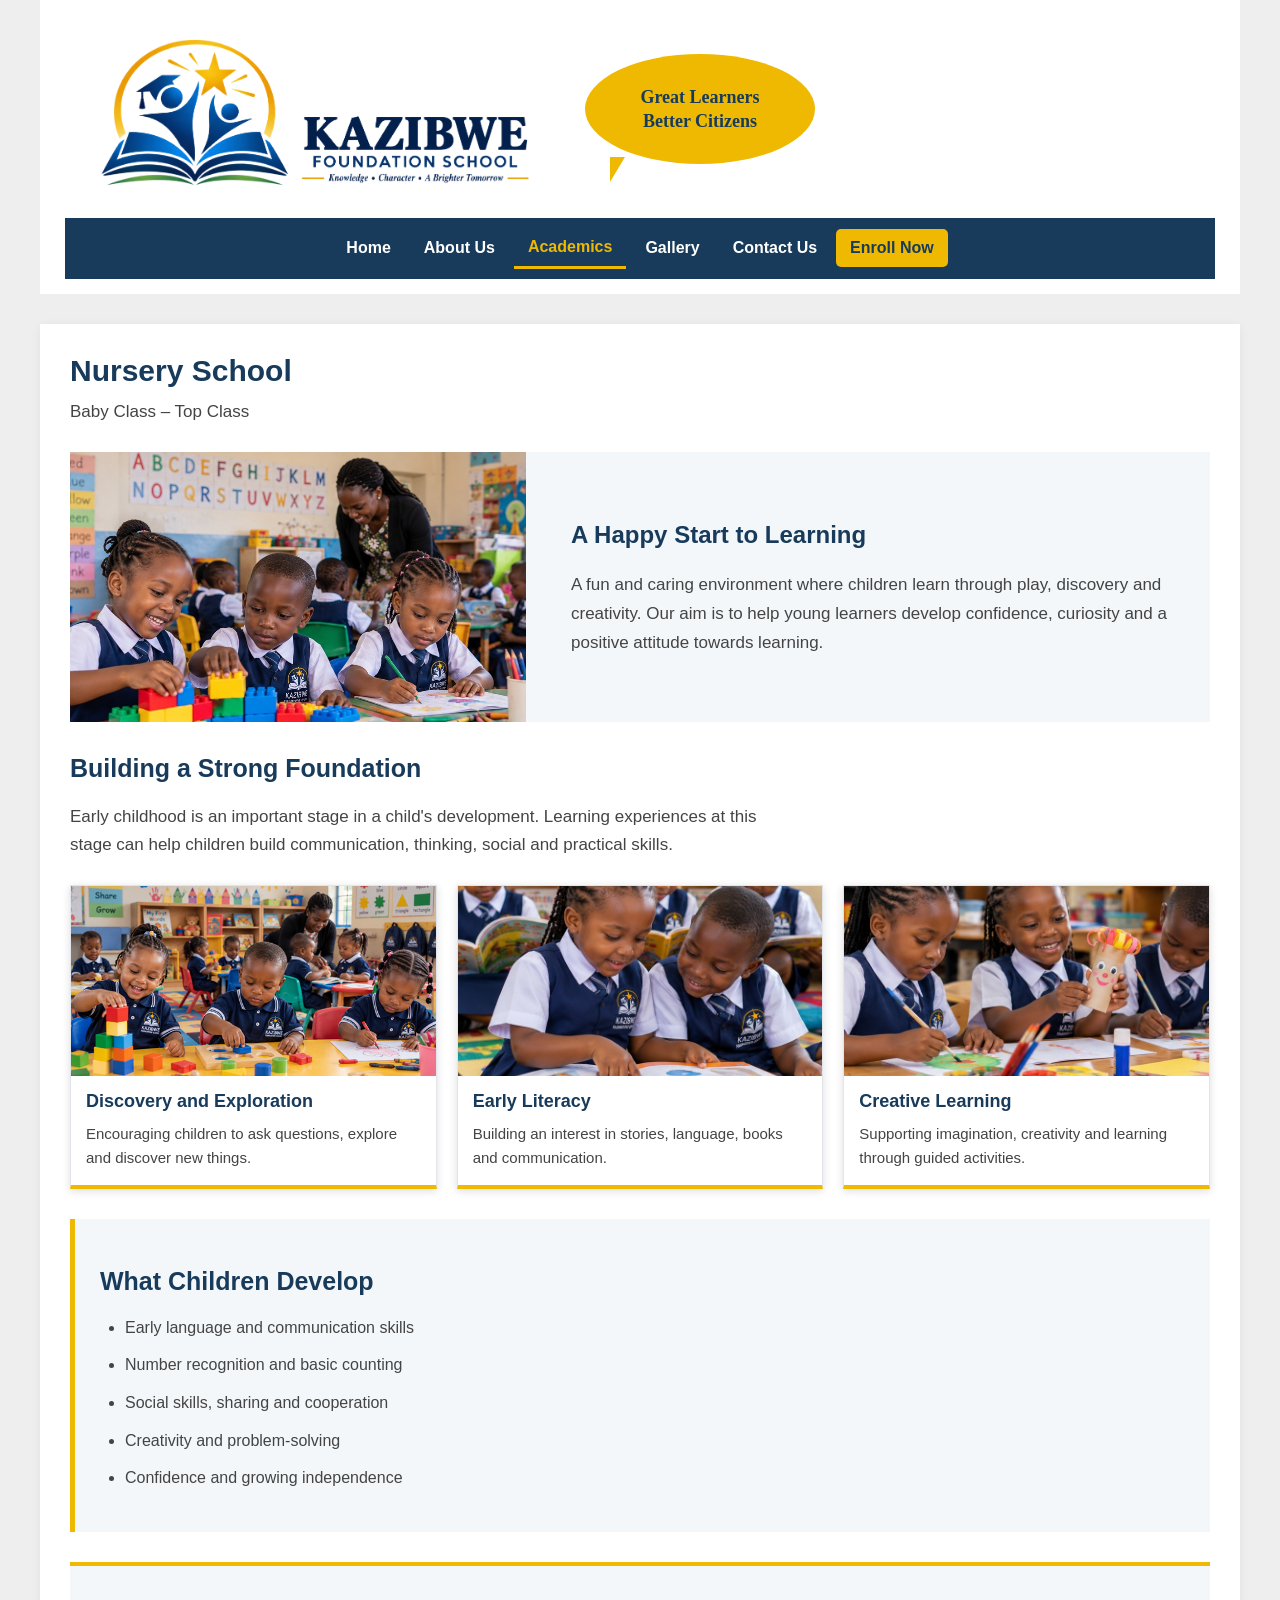
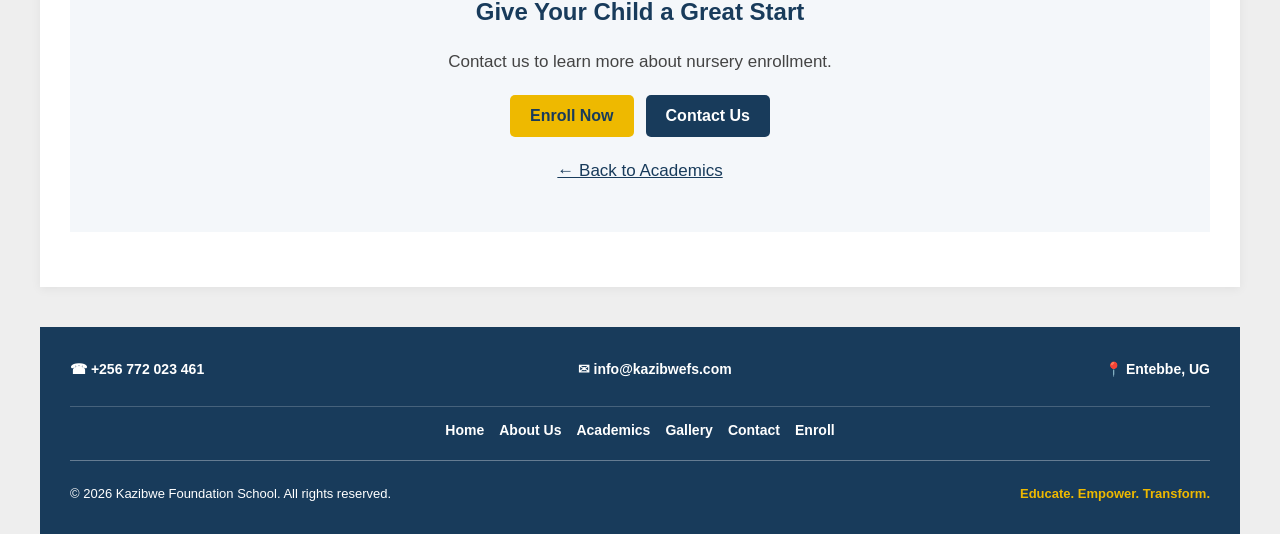
<file: nursery.html>
<!DOCTYPE html>
<html lang="en">
<head>
    <meta charset="UTF-8">
    <meta name="viewport" content="width=device-width, initial-scale=1.0">
    <meta name="description" content="Discover the nursery learning programme at Kazibwe Foundation School, from Baby Class to Top Class.">
    <title>Nursery School | Kazibwe Foundation School</title>
    <link rel="icon" type="image/png" href="images/favicon.png">
    <link rel="stylesheet" href="css/style.css">
</head>
<body>
    <header>
        <div class="header-content">
            <div class="logo">
                <img src="images/Logo1.png" alt="Kazibwe Foundation School Logo">
                <div class="school-quote">
                    <p>Great Learners<br>Better Citizens</p>
                </div>
            </div>
            <nav>
                <a href="index.html">Home</a>
                <a href="about-us.html">About Us</a>
                <a href="academics.html" class="active">Academics</a>
                <a href="gallery.html">Gallery</a>
                <a href="contact.html">Contact Us</a>
                <a href="enroll.html" class="enroll">Enroll Now</a>
            </nav>
        </div>
    </header>

    <main class="page-content programme-page">
        <h1>Nursery School</h1>
        <p class="programme-intro">Baby Class – Top Class</p>

        <section class="programme-hero">
            <img src="images/nursary.jpg"
                 alt="School learning environment">
            <div class="programme-hero-text">
                <h2>A Happy Start to Learning</h2>
                <p>
                    A fun and caring environment where children learn
                    through play, discovery and creativity. Our aim is
                    to help young learners develop confidence, curiosity
                    and a positive attitude towards learning.
                </p>
            </div>
        </section>

        <section class="programme-section">
            <h2>Building a Strong Foundation</h2>
            <p>
                Early childhood is an important stage in a child's
                development. Learning experiences at this stage can help
                children build communication, thinking, social and
                practical skills.
            </p>

            <div class="programme-image-grid">
                <article class="programme-image-card">
                    <img src="images/nusary2Top.png"
                         alt="Learning resource for young learners">
                    <div class="programme-card-content">
                        <h3>Discovery and Exploration</h3>
                        <p>
                            Encouraging children to ask questions,
                            explore and discover new things.
                        </p>
                    </div>
                </article>

                <article class="programme-image-card">
                    <img src="images/early-literacy.jpg"
                         alt="Illustration of an open book">
                    <div class="programme-card-content">
                        <h3>Early Literacy</h3>
                        <p>
                            Building an interest in stories, language,
                            books and communication.
                        </p>
                    </div>
                </article>

                <article class="programme-image-card">
                    <img src="images/createive-learning1.jpg"
                         alt="Educational image">
                    <div class="programme-card-content">
                        <h3>Creative Learning</h3>
                        <p>
                            Supporting imagination, creativity and
                            learning through guided activities.
                        </p>
                    </div>
                </article>
            </div>
        </section>

        <section class="programme-section programme-learning">
            <h2>What Children Develop</h2>
            <ul class="programme-list">
                <li>Early language and communication skills</li>
                <li>Number recognition and basic counting</li>
                <li>Social skills, sharing and cooperation</li>
                <li>Creativity and problem-solving</li>
                <li>Confidence and growing independence</li>
            </ul>
        </section>

        <section class="programme-actions">
            <h2>Give Your Child a Great Start</h2>
            <p>Contact us to learn more about nursery enrollment.</p>
            <div class="programme-buttons">
                <a href="enroll.html" class="button">Enroll Now</a>
                <a href="contact.html" class="button programme-secondary">Contact Us</a>
            </div>
            <p><a href="academics.html">← Back to Academics</a></p>
        </section>
    </main>

    <footer id="contact">
        <div class="footer-contact">
            <p>☎ +256 772 023 461</p>
            <p>✉ info@kazibwefs.com</p>
            <p>📍 Entebbe, UG</p>
        </div>
        <div class="footer-links">
            <a href="index.html">Home</a>
            <a href="about-us.html">About Us</a>
            <a href="academics.html">Academics</a>
            <a href="gallery.html">Gallery</a>
            <a href="contact.html">Contact</a>
            <a href="enroll.html">Enroll</a>
        </div>
        <div class="footer-bottom">
            <p>© 2026 Kazibwe Foundation School. All rights reserved.</p>
            <p>Educate. Empower. Transform.</p>
        </div>
    </footer>
</body>
</html>
</file>
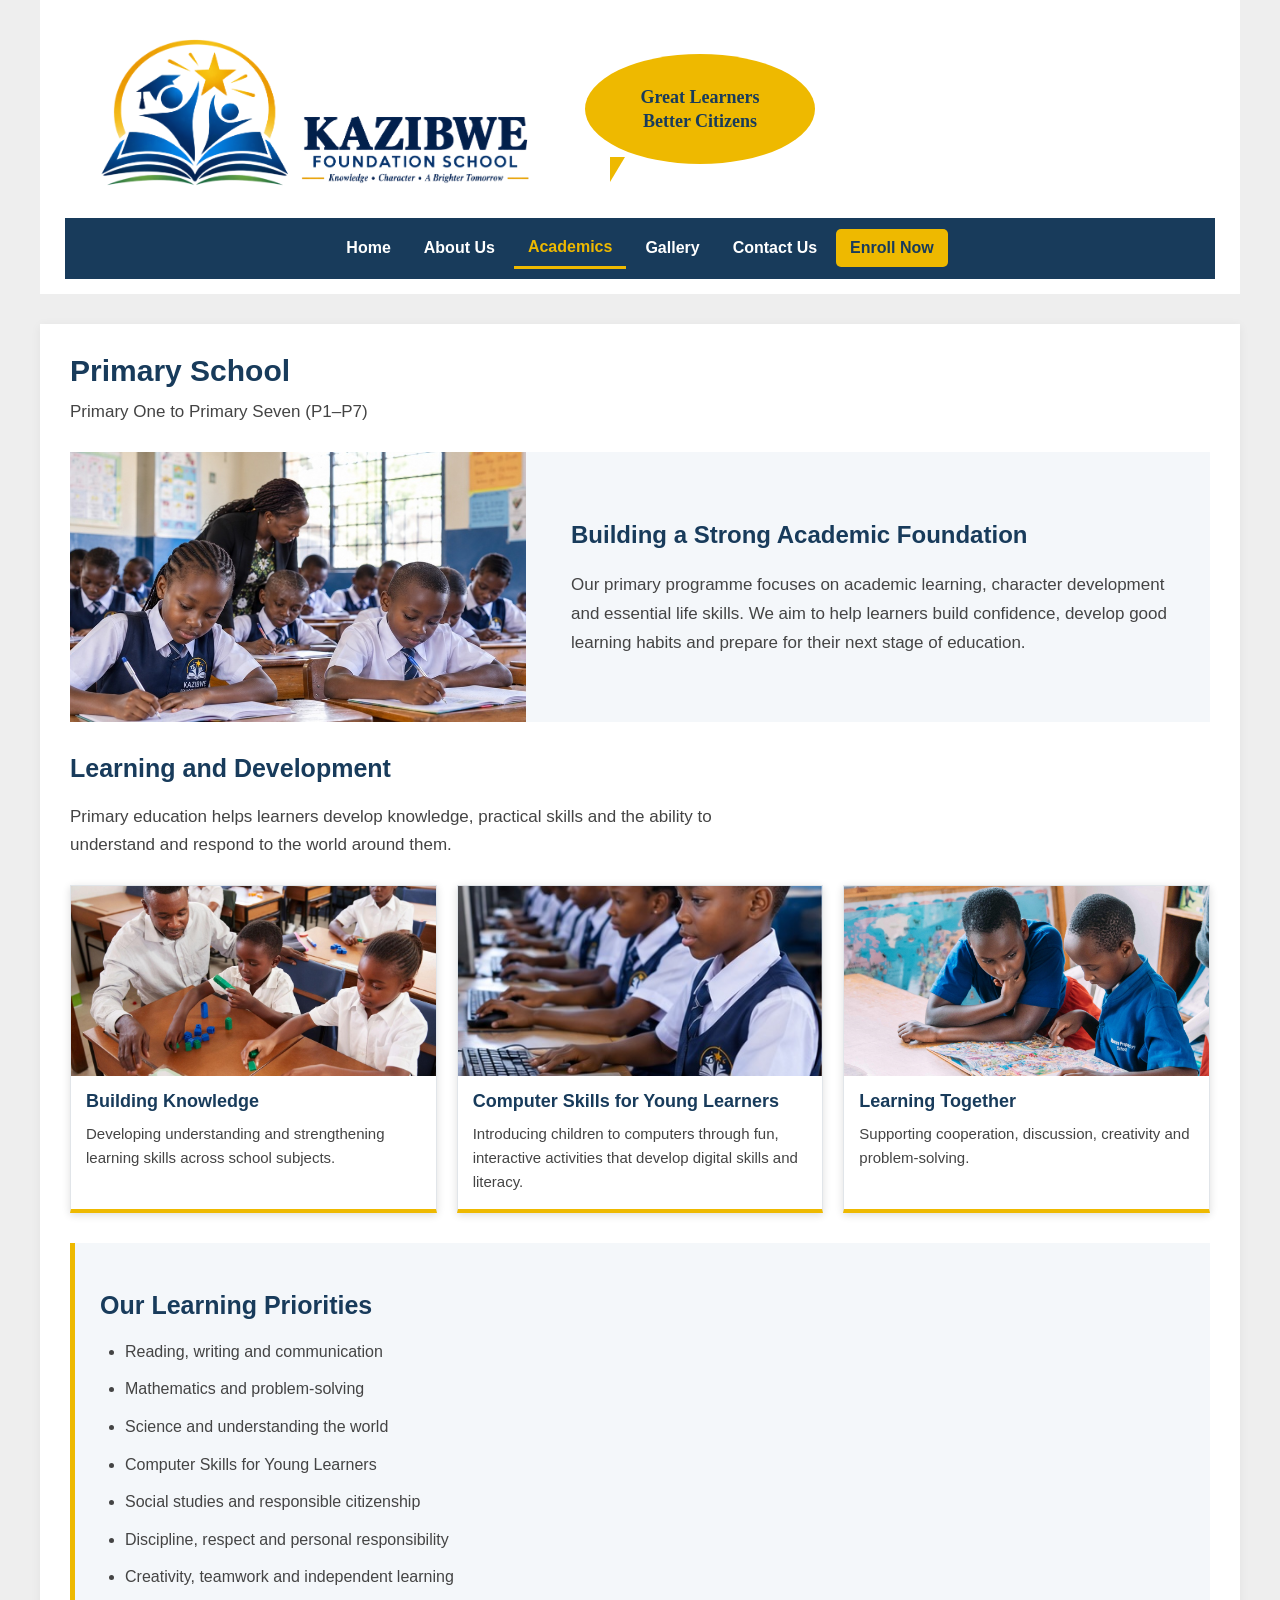
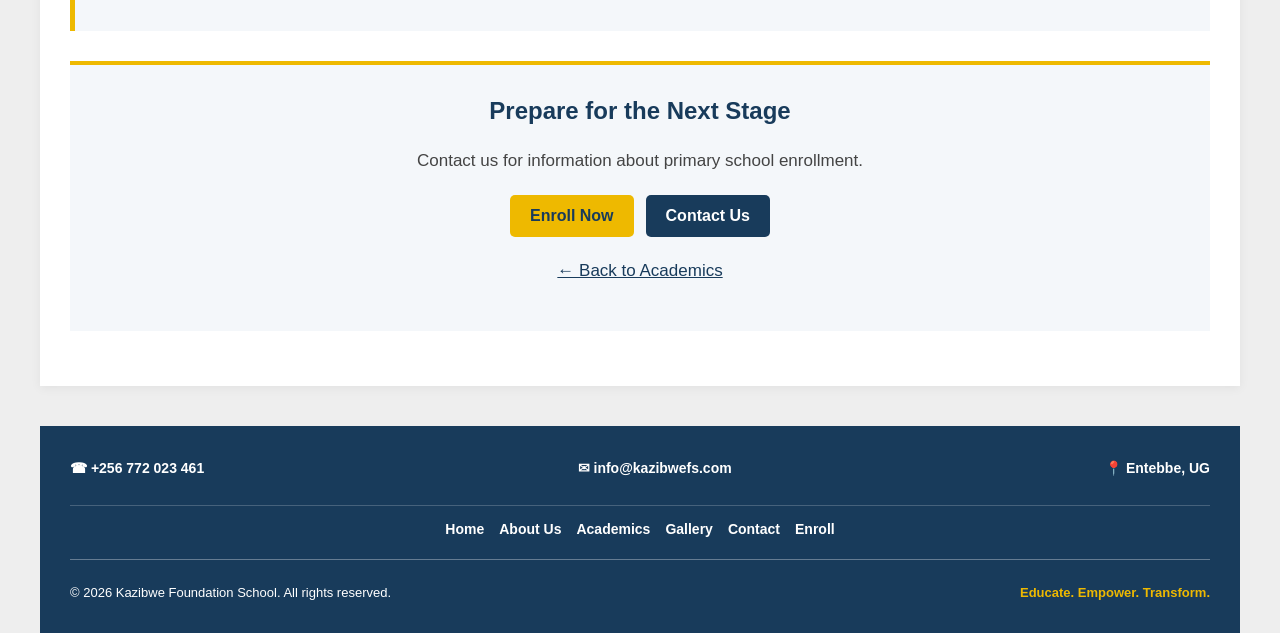
<file: primary.html>
<!DOCTYPE html>
<html lang="en">
<head>
    <meta charset="UTF-8">
    <meta name="viewport" content="width=device-width, initial-scale=1.0">
    <meta name="description" content="Explore Primary One to Primary Seven at Kazibwe Foundation School.">
    <title>Primary School | Kazibwe Foundation School</title>
    <link rel="icon" type="image/png" href="images/favicon.png">
    <link rel="stylesheet" href="css/style.css">
</head>
<body>
    <header>
        <div class="header-content">
            <div class="logo">
                <img src="images/Logo1.png" alt="Kazibwe Foundation School Logo">
                <div class="school-quote">
                    <p>Great Learners<br>Better Citizens</p>
                </div>
            </div>
            <nav>
                <a href="index.html">Home</a>
                <a href="about-us.html">About Us</a>
                <a href="academics.html" class="active">Academics</a>
                <a href="gallery.html">Gallery</a>
                <a href="contact.html">Contact Us</a>
                <a href="enroll.html" class="enroll">Enroll Now</a>
            </nav>
        </div>
    </header>

    <main class="page-content programme-page">
        <h1>Primary School</h1>
        <p class="programme-intro">Primary One to Primary Seven (P1–P7)</p>

        <section class="programme-hero">
            <img src="images/primary.jpg"
                 alt="School learning environment">
            <div class="programme-hero-text">
                <h2>Building a Strong Academic Foundation</h2>
                <p>
                    Our primary programme focuses on academic learning,
                    character development and essential life skills.
                    We aim to help learners build confidence, develop
                    good learning habits and prepare for their next
                    stage of education.
                </p>
            </div>
        </section>

        <section class="programme-section">
            <h2>Learning and Development</h2>
            <p>
                Primary education helps learners develop knowledge,
                practical skills and the ability to understand and
                respond to the world around them.
            </p>

            <div class="programme-image-grid">
                <article class="programme-image-card">
                    <img src="images/building-knowledge.jpg"
                         alt="Educational learning resource">
                    <div class="programme-card-content">
                        <h3>Building Knowledge</h3>
                        <p>
                            Developing understanding and strengthening
                            learning skills across school subjects.
                        </p>
                    </div>
                </article>

                <article class="programme-image-card">
                    <img src="images/class-computer.jpg"
                         alt="Open book illustration">
                    <div class="programme-card-content">
                        <h3>Computer Skills for Young Learners</h3>
                        <p>
                            Introducing children to computers through fun, 
                            interactive activities that develop digital skills
                            and literacy.
                        </p>
                    </div>
                </article>

                <article class="programme-image-card">
                    <img src="images/learning-together.jpg"
                         alt="Educational image">
                    <div class="programme-card-content">
                        <h3>Learning Together</h3>
                        <p>
                            Supporting cooperation, discussion,
                            creativity and problem-solving.
                        </p>
                    </div>
                </article>
            </div>
        </section>

        <section class="programme-section programme-learning">
            <h2>Our Learning Priorities</h2>
            <ul class="programme-list">
                <li>Reading, writing and communication</li>
                <li>Mathematics and problem-solving</li>
                <li>Science and understanding the world</li>
                <li>Computer Skills for Young Learners</li>
                <li>Social studies and responsible citizenship</li>
                <li>Discipline, respect and personal responsibility</li>
                <li>Creativity, teamwork and independent learning</li>
            </ul>
        </section>

        <section class="programme-actions">
            <h2>Prepare for the Next Stage</h2>
            <p>Contact us for information about primary school enrollment.</p>
            <div class="programme-buttons">
                <a href="enroll.html" class="button">Enroll Now</a>
                <a href="contact.html" class="button programme-secondary">Contact Us</a>
            </div>
            <p><a href="academics.html">← Back to Academics</a></p>
        </section>
    </main>

    <footer id="contact">
        <div class="footer-contact">
            <p>☎ +256 772 023 461</p>
            <p>✉ info@kazibwefs.com</p>
            <p>📍 Entebbe, UG</p>
        </div>
        <div class="footer-links">
            <a href="index.html">Home</a>
            <a href="about-us.html">About Us</a>
            <a href="academics.html">Academics</a>
            <a href="gallery.html">Gallery</a>
            <a href="contact.html">Contact</a>
            <a href="enroll.html">Enroll</a>
        </div>
        <div class="footer-bottom">
            <p>© 2026 Kazibwe Foundation School. All rights reserved.</p>
            <p>Educate. Empower. Transform.</p>
        </div>
    </footer>
</body>
</html>
</file>
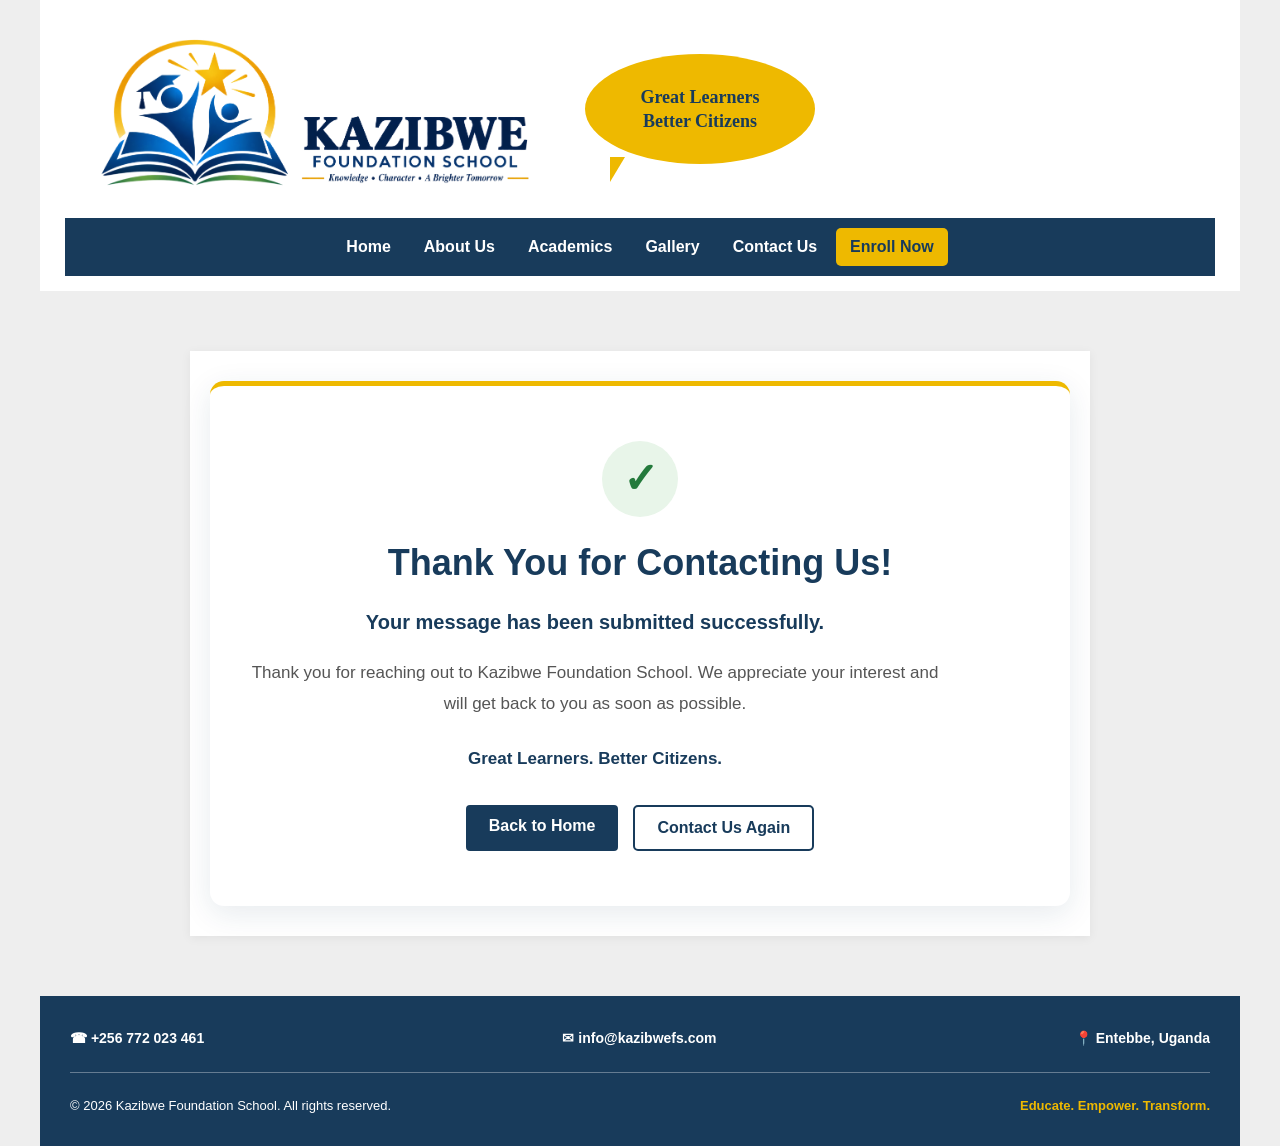
<file: thank-you.html>
<!DOCTYPE html>
<html lang="en">
<head>
    <meta charset="UTF-8">
    <meta name="viewport" content="width=device-width, initial-scale=1.0">
    <title>Thank You | Kazibwe Foundation School</title>
    <link rel="icon" type="image/png" href="images/favicon.png">
    <link rel="stylesheet" href="css/style.css">
</head>
<body>

<header>
    <div class="header-content">
        <div class="logo">
            <img src="images/Logo1.png" alt="Kazibwe Foundation School Logo">
            <div class="school-quote">
                <p>Great Learners<br>Better Citizens</p>
            </div>
        </div>

        <nav>
            <a href="index.html">Home</a>
            <a href="about-us.html">About Us</a>
            <a href="academics.html">Academics</a>
            <a href="gallery.html">Gallery</a>
            <a href="contact.html">Contact Us</a>
            <a href="enroll.html" class="enroll">Enroll Now</a>
        </nav>
    </div>
</header>

<main class="page-content thank-you-page">
    <div class="thank-you-card">
        <div class="thank-you-check">✓</div>

        <h1>Thank You for Contacting Us!</h1>

        <p class="thank-you-lead">
            Your message has been submitted successfully.
        </p>

        <p>
            Thank you for reaching out to Kazibwe Foundation School.
            We appreciate your interest and will get back to you as soon
            as possible.
        </p>

        <p class="thank-you-slogan">Great Learners. Better Citizens.</p>

        <div class="thank-you-actions">
            <a href="index.html" class="contact-enroll-button">
                Back to Home
            </a>

            <a href="contact.html" class="thank-you-secondary-button">
                Contact Us Again
            </a>
        </div>
    </div>
</main>

<footer id="contact">
    <div class="footer-contact">
        <p>☎ +256 772 023 461</p>
        <p>✉ info@kazibwefs.com</p>
        <p>📍 Entebbe, Uganda</p>
    </div>

    <div class="footer-bottom">
        <p>© 2026 Kazibwe Foundation School. All rights reserved.</p>
        <p>Educate. Empower. Transform.</p>
    </div>
</footer>

</body>
</html>
</file>
<file: css/style.css>
/* =========================
   GENERAL
========================= */

* {
    box-sizing: border-box;
}

body {
    margin: 0;
    font-family: Arial, sans-serif;
    background-color: #eeeeee;
    color: #183b5b;
}


/* =========================
   MAIN PAGE
========================= */

header,
.hero,
.welcome,
.features,
.academics,
.activities,
.join-school,
footer {
    width: 1200px;
    max-width: 100%;
    margin: auto;
}


/* =========================
   HEADER
========================= */

header {
    background-color: white;
    padding-top: 15px;
}

.header-content {
    display: flex;
    justify-content: space-between;
    align-items: center;
    gap: 20px;
    flex-wrap: wrap;

    padding: 5px 25px 15px;
}

.logo {
    display: flex;
    align-items: center;
    flex: 1 1 320px;
}

.logo img {
    display: block;
    width: min(520px, 100%);
    max-width: 100%;
    height: auto;
}


/* =========================
   SCHOOL QUOTE
========================= */

.school-quote {
    position: relative;

    width: clamp(160px, 18vw, 230px);
    min-height: 110px;

    background-color: #eeb900;

    border-radius: 50%;

    display: flex;
    align-items: center;
    justify-content: center;

    text-align: center;

    padding: 15px;
    flex-shrink: 0;
}

.school-quote::after {
    content: "";

    position: absolute;

    bottom: -18px;
    left: 25px;

    width: 0;
    height: 0;

    border-top: 25px solid #eeb900;
    border-right: 15px solid transparent;
}

.school-quote p {
    margin: 0;

    color: #183b5b;

    font-family: cursive;

    font-size: clamp(14px, 1.6vw, 18px);

    font-weight: bold;

    line-height: 1.35;
}


/* =========================
   NAVIGATION
========================= */

nav {
    width: 100%;

    background-color: #183b5b;

    display: flex;
    flex-wrap: wrap;

    justify-content: center;
    align-items: center;

    padding: 10px;

    gap: 5px;
}

nav a {
    color: white;

    text-decoration: none;

    font-weight: bold;

    font-size: 16px;

    padding: 10px 14px;
    white-space: nowrap;
}

nav a:hover {
    background-color: #eeb900;

    color: #183b5b;
}

nav .active {
    color: #eeb900;

    border-bottom: 3px solid #eeb900;
}

nav .enroll {
    background-color: #eeb900;

    color: #183b5b;

    border-radius: 5px;
}

nav .enroll:hover {
    background-color: white;
}


/* =========================
   HERO SECTION
========================= */

.hero {
    min-height: 720px;

    background-image:
        linear-gradient(
            rgba(0, 0, 0, 0.35),
            rgba(0, 0, 0, 0.35)
        ),
        url("../images/school.png");

    background-size: cover;

    background-position: center;

    display: flex;

    align-items: center;
}

.hero-content {
    width: 100%;

    padding: 40px;

    color: white;
}

.hero h1 {
    font-size: 42px;

    line-height: 1.45;

    margin: 0 0 20px;

    color: #eeb900;

    text-shadow: 2px 2px 3px #183b5b;
}

.hero p {
    width: 390px;

    max-width: 100%;

    background-color: rgba(24, 59, 91, 0.75);

    padding: 15px;

    font-size: 17px;

    line-height: 1.6;

    margin-bottom: 20px;
}


/* =========================
   BUTTON
========================= */

.button {
    display: inline-block;

    background-color: #eeb900;

    color: #183b5b;

    padding: 12px 20px;

    border-radius: 5px;

    font-weight: bold;

    text-decoration: none;
}

.button:hover {
    background-color: white;
}


/* =========================
   WELCOME SECTION
========================= */

.welcome {
    background-color: white;

    padding: 50px 60px;

    text-align: center;
}

.welcome-text {
    max-width: 800px;

    margin: auto;
}

.welcome h2 {
    font-size: 30px;

    margin: 0 0 15px;
}

.welcome p {
    color: #444444;

    font-size: 17px;

    line-height: 1.7;
}


/* =========================
   FEATURES
========================= */

.features {
    display: flex;

    justify-content: space-between;

    text-align: center;

    padding: 30px;

    gap: 20px;

    background-color: #f8f8f8;
}

.feature {
    width: 33.33%;

    background-color: white;

    padding: 25px 15px;

    border-radius: 6px;

    box-shadow: 0 2px 8px #dddddd;
}

.icon {
    font-size: 38px;

    margin-bottom: 5px;
}

.feature h2 {
    font-size: 22px;

    margin: 5px 0 10px;

    color: #183b5b;
}

.feature p {
    margin: 0;

    color: #444444;

    font-size: 16px;

    line-height: 1.5;
}


/* =========================
   ACADEMICS
========================= */

.academics {
    background-color: #f4f7fa;

    padding: 50px;

    text-align: center;
}

.academics h2 {
    font-size: 30px;

    margin: 0 0 15px;
}

.academics > p {
    max-width: 750px;

    margin: 0 auto 30px;

    color: #444444;

    font-size: 17px;

    line-height: 1.6;
}

.academic-boxes {
    display: flex;

    gap: 20px;
}

.academic-box {
    width: 33.33%;

    background-color: white;

    padding: 25px;

    border-top: 5px solid #eeb900;

    box-shadow: 0 2px 8px #cccccc;
}

.academic-box h3 {
    font-size: 20px;

    margin-top: 5px;
}

.academic-box p {
    color: #555555;

    line-height: 1.5;
}


/* =========================
   SCHOOL LIFE
========================= */

.activities {
    background-color: white;

    padding: 50px;

    text-align: center;
}

.activities h2 {
    font-size: 30px;

    margin: 0 0 15px;
}

.activities > p {
    max-width: 750px;

    margin: 0 auto 25px;

    color: #444444;

    font-size: 17px;

    line-height: 1.6;
}

.activity-list {
    display: flex;

    justify-content: center;

    gap: 15px;

    flex-wrap: wrap;
}

.activity-list div {
    background-color: #183b5b;

    color: white;

    padding: 15px 25px;

    border-radius: 5px;

    font-weight: bold;
}


/* =========================
   COLOURFUL ENROLLMENT
========================= */

.join-school {
    position: relative;

    overflow: hidden;

    background-color: #eeb900;

    color: #183b5b;

    padding: 60px 40px;

    text-align: center;

    border-top: 6px solid #183b5b;
}

.join-school::before {
    content: "";

    position: absolute;

    width: 180px;
    height: 180px;

    background-color: #183b5b;

    border-radius: 50%;

    left: -70px;
    top: -70px;

    opacity: 0.15;
}

.join-school::after {
    content: "";

    position: absolute;

    width: 220px;
    height: 220px;

    background-color: white;

    border-radius: 50%;

    right: -80px;
    bottom: -100px;

    opacity: 0.25;
}

.join-school h2 {
    position: relative;

    z-index: 1;

    font-size: 34px;

    margin: 0 0 15px;
}

.join-school p {
    position: relative;

    z-index: 1;

    max-width: 700px;

    margin: 0 auto 25px;

    font-size: 18px;

    line-height: 1.6;
}

.join-school .button {
    position: relative;

    z-index: 1;

    background-color: #183b5b;

    color: white;

    padding: 14px 25px;
}

.join-school .button:hover {
    background-color: white;

    color: #183b5b;
}


/* =========================
   FOOTER
========================= */

footer {
    background-color: #183b5b;

    color: white;

    padding: 20px 30px;
}

.footer-contact {
    display: flex;

    justify-content: space-between;

    text-align: center;

    gap: 10px;
}

.footer-contact p {
    font-size: 14px;

    font-weight: bold;
}

.footer-links {
    display: flex;
    flex-wrap: wrap;
    justify-content: center;
    gap: 15px;
    padding: 15px 0 10px;
    border-top: 1px solid rgba(255, 255, 255, 0.2);
    margin-top: 15px;
}

.footer-links a {
    color: white;
    text-decoration: none;
    font-size: 14px;
    font-weight: bold;
}

.footer-links a:hover {
    color: #eeb900;
}

.footer-bottom {
    border-top: 1px solid #ffffff55;

    margin-top: 12px;

    padding-top: 12px;

    display: flex;

    justify-content: space-between;

    font-size: 13px;
}

.footer-bottom p:last-child {
    color: #eeb900;

    font-weight: bold;
}

.page-content {
    width: 1200px;
    max-width: 100%;
    margin: 30px auto 40px;
    background-color: white;
    padding: 50px 30px;
    min-height: 300px;
    box-shadow: 0 2px 10px rgba(0, 0, 0, 0.06);
}

.page-content h1 {
    margin-top: 0;
    margin-bottom: 15px;
    color: #183b5b;
    font-size: 36px;
}

.page-content p {
    color: #444444;
    font-size: 17px;
    line-height: 1.7;
    max-width: 700px;
}

.enrollment-form {
    max-width: 900px;
    margin-top: 30px;
    display: flex;
    flex-direction: column;
    gap: 20px;
}

.form-row {
    display: flex;
    gap: 20px;
}

.form-group {
    display: flex;
    flex-direction: column;
    gap: 8px;
    flex: 1;
}

.form-group label {
    font-weight: bold;
    color: #183b5b;
}

.form-group input,
.form-group select,
.form-group textarea {
    width: 100%;
    padding: 12px 14px;
    border: 1px solid #d5dce3;
    border-radius: 6px;
    font: inherit;
    background-color: #f9fbfd;
}

.form-group input:focus,
.form-group select:focus,
.form-group textarea:focus {
    border-color: #eeb900;
    outline: none;
    box-shadow: 0 0 0 3px rgba(238, 185, 0, 0.2);
}

.full-width {
    width: 100%;
}

.submit-button {
    width: fit-content;
    border: none;
    cursor: pointer;
    font: inherit;
}


/* =========================
   MOBILE
========================= */

@media (max-width: 700px) {

    header,
    .hero,
    .welcome,
    .features,
    .academics,
    .activities,
    .join-school,
    footer {
        width: 100%;
    }

    .header-content {
        flex-direction: column;

        gap: 15px;

        text-align: center;
    }

    .logo img {
        width: 450px;
    }

    .school-quote {
        width: 160px;
    }

    nav {
        flex-direction: column;
    }

    nav a {
        width: 100%;

        text-align: center;
    }

    .hero {
        min-height: 500px;
    }

    .hero-content {
        padding: 30px;
    }

    .hero h1 {
        font-size: 34px;

        line-height: 1.3;
    }

    .welcome {
        padding: 40px 25px;
    }

    .features {
        flex-direction: column;

        padding: 30px 25px;
    }

    .feature {
        width: 100%;

        margin-bottom: 5px;
    }

    .academics,
    .activities {
        padding: 40px 25px;
    }

    .academic-boxes {
        flex-direction: column;
    }

    .academic-box {
        width: 100%;
    }

    .activity-list {
        flex-direction: column;
    }

    .activity-list div {
        width: 100%;
    }

    .join-school {
        padding: 50px 25px;
    }

    .join-school h2 {
        font-size: 28px;
    }

    .footer-contact {
        flex-direction: column;
    }

    .footer-bottom {
        flex-direction: column;

        text-align: center;
    }

    .form-row {
        flex-direction: column;
    }

    .submit-button {
        width: 100%;
    }
}


/* =========================
   ABOUT US PAGE

========================= */

.about-page {
    padding: 30px;
}

.about-page > h1 {
    position: relative;
    font-size: 28px;
    margin-bottom: 25px;
    padding-bottom: 10px;
}

.about-page > h1::after {
    content: "";
    display: block;
    width: 35px;
    height: 3px;
    background-color: #eeb900;
    margin-top: 6px;
}

.about-intro {
    display: grid;
    grid-template-columns: 32% 68%;
    min-height: 280px;
    margin-bottom: 10px;
    overflow: hidden;
}

.about-intro-text {
    background: linear-gradient(
        135deg,
        #a9c7dd,
        #dce5ed
    );
    padding: 25px 20px;
    display: flex;
    flex-direction: column;
    justify-content: center;
    clip-path: polygon(
        0 0,
        100% 0,
        100% 82%,
        75% 100%,
        0 100%
    );
}

.about-intro-text h2 {
    font-size: 19px;
    margin: 0 0 10px;
    color: #183b5b;
}

.about-intro-text p {
    font-size: 14px;
    line-height: 1.7;
    margin: 0;
}

.about-school-image {
    display: block;
    width: 100%;
    height: 280px;
    object-fit: cover;
    object-position: center;
}

.about-purpose {
    display: grid;
    grid-template-columns: repeat(2, minmax(0, 1fr));
    gap: 10px;
    margin: 10px 0;
}

.purpose-card {
    min-width: 0;
    padding: 20px;
    background: linear-gradient(
        110deg,
        #184c76 0%,
        #77c6e6 48%,
        #ffc400 100%
    );
}

.purpose-card h2 {
    text-align: center;
    font-size: 23px;
    margin: 0 0 15px;
    color: #183b5b;
}

.purpose-card p {
    max-width: none;
    margin: 0;
    color: #183b5b;
    font-size: 16px;
    line-height: 1.7;
}

.about-values {
    padding: 20px;
    background: linear-gradient(
        110deg,
        #184c76 0%,
        #77c6e6 35%,
        #ffc400 55%,
        #77c6e6 80%,
        #184c76 100%
    );
}

.about-values h2 {
    text-align: center;
    font-size: 24px;
    margin: 0 0 15px;
    color: #183b5b;
}

.about-values ul {
    max-width: 650px;
    margin: 0 auto;
    padding: 0;
    list-style: none;
    display: grid;
    grid-template-columns: repeat(2, minmax(0, 1fr));
    gap: 12px 25px;
}

.about-values li {
    color: #183b5b;
    font-size: 16px;
}

.about-values li::before {
    content: "✓ ";
    font-weight: bold;
}

@media (max-width: 700px) {
    .about-page {
        padding: 25px 18px;
    }

    .about-intro {
        grid-template-columns: 1fr;
    }

    .about-intro-text {
        clip-path: none;
        padding: 25px 20px;
    }

    .about-school-image {
        height: 230px;
    }

    .about-purpose {
        grid-template-columns: 1fr;
    }

    .about-values ul {
        grid-template-columns: 1fr;
        gap: 12px;
    }
}


/* Consistent page spacing */
.page-content {
    overflow-wrap: break-word;
}

.page-content h2 {
    color: #183b5b;
    line-height: 1.35;
}

.page-content section {
    margin-bottom: 25px;
}

/* Smooth, restrained interaction */
.button,
nav a,
.footer-links a,
.submit-button {
    transition: background-color 0.2s ease,
                color 0.2s ease,
                box-shadow 0.2s ease;
}

.feature,
.academic-box {
    transition: transform 0.2s ease,
                box-shadow 0.2s ease;
}

.feature:hover,
.academic-box:hover {
    transform: translateY(-3px);
    box-shadow: 0 5px 14px #d0d0d0;
}

/* Accessible keyboard focus */
a:focus-visible,
button:focus-visible,
input:focus-visible,
select:focus-visible,
textarea:focus-visible {
    outline: 3px solid #eeb900;
    outline-offset: 3px;
}

/* Form improvements */
.form-group input,
.form-group select,
.form-group textarea {
    min-height: 44px;
}

.form-group textarea {
    min-height: 120px;
    resize: vertical;
}

.submit-button {
    background-color: #eeb900;
    color: #183b5b;
    padding: 12px 22px;
    border-radius: 5px;
    font-weight: bold;
}

.submit-button:hover {
    background-color: #183b5b;
    color: white;
}

/* Prevent small-screen overflow */
html {
    max-width: 100%;
    overflow-x: clip;
}

body {
    min-width: 0;
}

@media (max-width: 700px) {
    .page-content {
        margin-top: 15px;
        margin-bottom: 20px;
        padding: 25px 18px;
    }

    .page-content h1 {
        font-size: 28px;
    }

    .form-row {
        gap: 15px;
    }

    .footer-contact {
        gap: 4px;
    }
}

/* Support reduced-motion preferences */
@media (prefers-reduced-motion: reduce) {
    *,
    *::before,
    *::after {
        scroll-behavior: auto !important;
        animation: none !important;
        transition: none !important;
    }
}


/* =========================
   ACADEMICS PAGE CSS
========================= */

.academics-page {
    padding: 30px;
}

.academics-page > h1 {
    font-size: 28px;
    margin-bottom: 12px;
}

.academics-intro {
    max-width: none;
    margin: 0 0 25px;
    font-size: 16px;
}

.program-list {
    display: flex;
    flex-direction: column;
    gap: 20px;
}

.program-row {
    display: grid;
    grid-template-columns: 36% minmax(0, 1fr);
    align-items: center;
    gap: 25px;
    padding: 10px;
    background-color: #ffffff;
    border-bottom: 1px solid #e4e8ec;
}

.program-image {
    height: 175px;
    overflow: hidden;
    background-color: #f4f7fa;
}

.program-image img {
    display: block;
    width: 100%;
    height: 100%;
    object-fit: cover;
}

.program-details {
    padding: 15px;
}

.program-details h2 {
    color: #183b5b;
    font-size: 21px;
    margin: 0 0 12px;
}

.program-details p {
    max-width: none;
    color: #444444;
    font-size: 16px;
    line-height: 1.7;
    margin: 0;
}

@media (max-width: 700px) {
    .academics-page {
        padding: 25px 18px;
    }

    .program-row {
        grid-template-columns: 1fr;
        gap: 10px;
    }

    .program-image {
        height: 200px;
    }

    .program-details {
        padding: 12px 5px;
    }
}


/* =========================
ACADEMIC PROGRAMME DETAILS
========================= */

.programme-page {
    padding: 30px;
}

.programme-page > h1 {
    margin-bottom: 10px;
    font-size: 30px;
}

.programme-intro {
    max-width: none;
    margin: 0 0 25px;
    color: #444444;
    line-height: 1.7;
}

.programme-hero {
    display: grid;
    grid-template-columns: 40% minmax(0, 1fr);
    align-items: center;
    gap: 25px;
    margin-bottom: 30px;
    background-color: #f4f7fa;
}

.programme-hero > img {
    display: block;
    width: 100%;
    height: 270px;
    object-fit: cover;
}

.programme-hero-text {
    padding: 20px;
}

.programme-hero-text h2,
.programme-section h2 {
    color: #183b5b;
}

.programme-hero-text p,
.programme-section p {
    color: #444444;
    line-height: 1.7;
}

.programme-section {
    margin: 30px 0;
}

.programme-section > h2 {
    font-size: 25px;
    margin-bottom: 12px;
}

.programme-image-grid {
    display: grid;
    grid-template-columns: repeat(3, minmax(0, 1fr));
    gap: 20px;
    margin: 25px 0;
}

.programme-image-card {
    min-width: 0;
    overflow: hidden;
    background-color: #ffffff;
    border: 1px solid #e1e5e9;
    border-bottom: 4px solid #eeb900;
    box-shadow: 0 2px 8px #dddddd;
}

.programme-image-card img {
    display: block;
    width: 100%;
    height: 190px;
    object-fit: cover;
    background-color: #f4f7fa;
}

.programme-card-content {
    padding: 15px;
}

.programme-card-content h3 {
    color: #183b5b;
    font-size: 18px;
    margin: 0 0 10px;
}

.programme-card-content p {
    color: #444444;
    font-size: 15px;
    line-height: 1.6;
    margin: 0;
}

.programme-learning {
    padding: 25px;
    background-color: #f4f7fa;
    border-left: 5px solid #eeb900;
}

.programme-list {
    padding-left: 25px;
    color: #444444;
}

.programme-list li {
    margin-bottom: 12px;
    line-height: 1.6;
}

.programme-actions {
    margin-top: 30px;
    padding: 30px 20px;
    text-align: center;
    background-color: #f4f7fa;
    border-top: 4px solid #eeb900;
}

.programme-actions h2 {
    color: #183b5b;
    margin-top: 0;
}

.programme-actions p {
    max-width: none;
    line-height: 1.6;
}

.programme-buttons {
    display: flex;
    justify-content: center;
    flex-wrap: wrap;
    gap: 12px;
    margin: 20px 0;
}

.programme-secondary {
    background-color: #183b5b;
    color: #ffffff;
}

.programme-secondary:hover {
    background-color: #eeb900;
    color: #183b5b;
}

.programme-actions > p > a {
    color: #183b5b;
}

@media (max-width: 900px) {
    .programme-image-grid {
        grid-template-columns: repeat(2, minmax(0, 1fr));
    }

    .programme-hero {
        grid-template-columns: 1fr 1fr;
        gap: 10px;
    }
}

@media (max-width: 700px) {
    .programme-page {
        padding: 25px 18px;
    }

    .programme-hero {
        grid-template-columns: 1fr;
        gap: 0;
    }

    .programme-hero > img {
        height: 220px;
    }

    .programme-hero-text {
        padding: 20px;
    }

    .programme-image-grid {
        grid-template-columns: 1fr;
        gap: 18px;
    }

    .programme-image-card img {
        height: 220px;
    }

    .programme-learning {
        padding: 20px;
    }
}


/* Gallery images*/
.gallery-grid {
    display: grid;
    grid-template-columns: repeat(3, minmax(0, 1fr));
    gap: 24px;
}

.gallery-item {
    overflow: hidden;
    background: #ffffff;
    border-radius: 6px;
    box-shadow: 0 4px 14px rgba(24, 59, 91, 0.12);
}

.gallery-item img {
    display: block;
    width: 100%;
    height: 230px;
    object-fit: cover;
    transition: transform 0.3s ease;
}

.gallery-item:hover img {
    transform: scale(1.04);
}

.gallery-item h2 {
    margin: 0;
    padding: 15px;
    border-top: 3px solid #eeb900;
    color: #183b5b;
    font-size: 18px;
}

@media (max-width: 800px) {
    .gallery-grid {
        grid-template-columns: repeat(2, minmax(0, 1fr));
    }
}

@media (max-width: 520px) {
    .gallery-grid {
        grid-template-columns: 1fr;
    }

    .gallery-item img {
        height: 240px;
    }
}


/* Clicking gallery images */
.gallery-item img {
    cursor: zoom-in;
}

/* Full-screen image viewer */
.gallery-lightbox {
    position: fixed;
    inset: 0;
    z-index: 9999;
    display: flex;
    align-items: center;
    justify-content: center;
    padding: 50px 20px 20px;
    background: rgba(0, 0, 0, 0.92);
}

.gallery-lightbox[hidden] {
    display: none;
}

.gallery-lightbox img {
    display: block;
    max-width: 85vw;
    max-height: 82vh;
    width: auto;
    height: auto;
    object-fit: contain;
    border-radius: 5px;
}

.gallery-lightbox button {
    border: none;
    color: white;
    background: rgba(255, 255, 255, 0.15);
    cursor: pointer;
    border-radius: 5px;
}

.gallery-lightbox button:hover {
    background: #183b5b;
}

.gallery-lightbox-close {
    position: absolute;
    top: 12px;
    right: 22px;
    font-size: 36px;
    width: 45px;
    height: 45px;
}

.gallery-lightbox-arrow {
    margin: 0 15px;
    padding: 12px;
    font-size: 25px;
}

.gallery-lightbox-caption {
    position: absolute;
    bottom: 12px;
    left: 10px;
    right: 10px;
    color: white;
    text-align: center;
    font-size: 16px;
}

@media (max-width: 600px) {
    .gallery-lightbox {
        padding: 55px 8px 45px;
    }

    .gallery-lightbox img {
        max-width: 76vw;
        max-height: 75vh;
    }

    .gallery-lightbox-arrow {
        margin: 0 3px;
        padding: 8px;
        font-size: 18px;
    }
}


/* ===================================
   CONTACT PAGE
=================================== */

.contact-page {
    width: 1200px;
    max-width: 100%;
    box-sizing: border-box;
    padding: 45px 30px;
}

.contact-heading {
    max-width: 760px;
    margin: 0 auto 38px;
    text-align: center;
}

.contact-eyebrow {
    display: inline-block;
    margin-bottom: 9px;
    color: #a17b00;
    font-size: 12px;
    font-weight: 700;
    letter-spacing: 2px;
}

.contact-heading h1 {
    margin: 0 0 12px;
    color: #183b5b;
    font-size: 38px;
}

.contact-heading > p:first-of-type {
    margin-bottom: 8px;
    color: #183b5b;
    font-size: 21px;
    font-weight: 600;
}

.contact-heading-description {
    color: #65717d;
    line-height: 1.7;
}

.contact-layout {
    display: grid;
    grid-template-columns: 0.9fr 1.1fr;
    gap: 35px;
    align-items: start;
}

.contact-information,
.contact-form-panel {
    min-width: 0;
    padding: 30px;
    border-radius: 7px;
    background: #fff;
    box-shadow: 0 4px 18px rgba(24, 59, 91, 0.09);
}

.contact-information {
    border-top: 4px solid #183b5b;
}

.contact-form-panel {
    border-top: 4px solid #eeb900;
}

.contact-information h2,
.contact-form-panel h2 {
    margin: 0 0 12px;
    color: #183b5b;
    font-size: 23px;
}

.contact-info-intro,
.contact-form-intro {
    margin-bottom: 25px;
    color: #66717c;
    line-height: 1.7;
}

.contact-info-item {
    display: flex;
    align-items: flex-start;
    gap: 15px;
    margin-bottom: 23px;
}

.contact-icon {
    display: flex;
    flex: 0 0 42px;
    width: 42px;
    height: 42px;
    align-items: center;
    justify-content: center;
    border-radius: 50%;
    background: #edf2f7;
    color: #183b5b;
    font-size: 21px;
}

.contact-info-item h3 {
    margin: 2px 0 7px;
    color: #183b5b;
    font-size: 16px;
}

.contact-info-item p {
    margin: 4px 0;
    color: #5f6a75;
    font-size: 14px;
    line-height: 1.6;
    overflow-wrap: anywhere;
}

.contact-info-item a {
    color: #183b5b;
    text-decoration: none;
}

.contact-info-item a:hover {
    color: #a17b00;
    text-decoration: underline;
}

.contact-whatsapp {
    display: block;
    padding: 13px 18px;
    border-radius: 4px;
    background: #183b5b;
    color: #fff;
    text-align: center;
    text-decoration: none;
    font-weight: 700;
    transition: background .2s;
}

.contact-whatsapp:hover {
    background: #eeb900;
    color: #183b5b;
}

/* Contact form */

.school-contact-form {
    display: flex;
    flex-direction: column;
    gap: 17px;
}

.contact-form-row {
    display: grid;
    grid-template-columns: repeat(2, minmax(0, 1fr));
    gap: 15px;
}

.contact-form-group {
    display: flex;
    flex-direction: column;
    min-width: 0;
    gap: 7px;
}

.contact-form-group label {
    color: #183b5b;
    font-size: 14px;
    font-weight: 700;
}

.contact-form-group input,
.contact-form-group select,
.contact-form-group textarea {
    box-sizing: border-box;
    width: 100%;
    min-width: 0;
    padding: 12px 13px;
    border: 1px solid #d5dde5;
    border-radius: 4px;
    background: #fff;
    color: #183b5b;
    font: inherit;
    font-size: 14px;
}

.contact-form-group input,
.contact-form-group select {
    min-height: 44px;
}

.contact-form-group textarea {
    min-height: 130px;
    resize: vertical;
}

.contact-form-group input:focus,
.contact-form-group select:focus,
.contact-form-group textarea:focus {
    outline: 2px solid #183b5b;
    outline-offset: 1px;
    border-color: #183b5b;
}

.contact-submit-button {
    align-self: flex-start;
    padding: 13px 24px;
    border: none;
    border-radius: 4px;
    background: #183b5b;
    color: #fff;
    font: inherit;
    font-weight: 700;
    cursor: pointer;
    transition: background .2s, color .2s;
}

.contact-submit-button:hover {
    background: #eeb900;
    color: #183b5b;
}

.contact-privacy-note {
    margin: -5px 0 0;
    color: #6b7580;
    font-size: 12px;
    line-height: 1.6;
}

/* Location section */

.contact-location {
    margin-top: 55px;
}

.contact-location-heading {
    margin-bottom: 22px;
    text-align: center;
}

.contact-location-heading h2 {
    margin: 0 0 10px;
    color: #183b5b;
    font-size: 28px;
}

.contact-location-heading p {
    color: #65717d;
}

.contact-map {
    height: 360px;
    overflow: hidden;
    border: 1px solid #dce3e9;
    border-radius: 6px;
    background: #edf2f7;
}

.contact-map iframe {
    display: block;
    width: 100%;
    height: 100%;
    border: 0;
}

.contact-map-note {
    margin-top: 12px;
    text-align: right;
}

.contact-map-note a {
    color: #183b5b;
    font-weight: 600;
    text-decoration: none;
}

.contact-map-note a:hover {
    color: #a17b00;
    text-decoration: underline;
}

/* Bottom call to action */

.contact-bottom-cta {
    margin-top: 40px;
    padding: 32px 20px;
    border-radius: 6px;
    background: #f3f6f9;
    text-align: center;
}

.contact-bottom-cta h2 {
    margin: 0 0 12px;
    color: #183b5b;
    font-size: 24px;
}

.contact-bottom-cta p {
    margin-bottom: 22px;
    color: #65717d;
    line-height: 1.7;
}

.contact-enroll-button {
    display: inline-block;
    padding: 12px 23px;
    border-radius: 4px;
    background: #183b5b;
    color: #fff;
    font-weight: 700;
    text-decoration: none;
    transition: background .2s, color .2s;
}

.contact-enroll-button:hover {
    background: #eeb900;
    color: #183b5b;
}

/* Responsive layout */

@media (max-width: 850px) {
    .contact-layout {
        grid-template-columns: 1fr;
        gap: 25px;
    }

    .contact-information,
    .contact-form-panel {
        padding: 24px;
    }
}

@media (max-width: 520px) {
    .contact-page {
        padding: 30px 15px;
    }

    .contact-heading h1 {
        font-size: 30px;
    }

    .contact-form-row {
        grid-template-columns: 1fr;
    }

    .contact-map {
        height: 280px;
    }

    .contact-submit-button {
        width: 100%;
    }
}


/* Thank You Page */
.thank-you-page {
    max-width: 900px;
    margin: 60px auto;
    padding: 30px 20px;
}

.thank-you-card {
    background: #ffffff;
    border-radius: 14px;
    padding: 55px 35px;
    text-align: center;
    box-shadow: 0 8px 30px rgba(24, 59, 91, 0.10);
    border-top: 5px solid #eeb900;
}

.thank-you-check {
    width: 76px;
    height: 76px;
    line-height: 76px;
    border-radius: 50%;
    margin: 0 auto 25px;
    background: #e8f5e9;
    color: #247a3c;
    font-size: 42px;
    font-weight: bold;
}

.thank-you-card h1 {
    color: #183b5b;
    margin-bottom: 18px;
}

.thank-you-card p {
    color: #555;
    line-height: 1.8;
    margin-bottom: 18px;
}

.thank-you-card .thank-you-lead {
    color: #183b5b;
    font-size: 20px;
    font-weight: 600;
}

.thank-you-slogan {
    color: #183b5b !important;
    font-weight: bold;
    margin-top: 25px;
}

.thank-you-actions {
    display: flex;
    justify-content: center;
    flex-wrap: wrap;
    gap: 15px;
    margin-top: 30px;
}

.thank-you-secondary-button {
    display: inline-block;
    padding: 12px 22px;
    border: 2px solid #183b5b;
    border-radius: 5px;
    color: #183b5b;
    text-decoration: none;
    font-weight: 600;
}

.thank-you-secondary-button:hover {
    background: #183b5b;
    color: #ffffff;
}

@media (max-width: 600px) {
    .thank-you-page {
        margin: 25px auto;
        padding: 20px 15px;
    }

    .thank-you-card {
        padding: 35px 20px;
    }

    .thank-you-card h1 {
        font-size: 27px;
    }

    .thank-you-actions {
        flex-direction: column;
    }

    .thank-you-actions a {
        text-align: center;
    }
}


/* ENROLLMENT PAGE */
.enrollment-page {
    max-width: 1180px;
    margin: 0 auto;
    padding: 40px 22px 70px;
}

.enrollment-hero {
    text-align: center;
    max-width: 780px;
    margin: 0 auto 42px;
}

.enrollment-eyebrow {
    color: #b68b00;
    font-size: 13px;
    font-weight: 800;
    letter-spacing: 2px;
}

.enrollment-hero h1 {
    color: #183b5b;
    font-size: clamp(30px, 4vw, 44px);
    margin: 12px 0;
}

.enrollment-hero > p:last-child {
    color: #5c6670;
    line-height: 1.8;
}

.enrollment-content {
    display: grid;
    grid-template-columns: 0.85fr 1.4fr;
    gap: 30px;
    align-items: start;
}

.enrollment-sidebar {
    background: #183b5b;
    color: #fff;
    padding: 32px 26px;
    border-radius: 12px;
}

.enrollment-sidebar h2 {
    font-size: 25px;
    margin-top: 0;
}

.enrollment-sidebar > p {
    line-height: 1.8;
    color: #e1e9f0;
}

.enrollment-benefit {
    display: flex;
    gap: 15px;
    margin-top: 28px;
}

.enrollment-benefit > span {
    color: #eeb900;
    font-size: 20px;
    font-weight: 800;
}

.enrollment-benefit h3 {
    margin: 0 0 7px;
    font-size: 17px;
}

.enrollment-benefit p {
    margin: 0;
    color: #e1e9f0;
    font-size: 14px;
    line-height: 1.7;
}

.enrollment-contact {
    border-top: 1px solid rgba(255,255,255,0.25);
    margin-top: 30px;
    padding-top: 20px;
}

.enrollment-contact h3 {
    color: #eeb900;
}

.enrollment-contact p {
    margin: 9px 0;
    overflow-wrap: anywhere;
}

.enrollment-contact a {
    color: #fff;
    text-decoration: none;
}

.enrollment-contact a:hover {
    text-decoration: underline;
}

.enrollment-form-panel {
    background: #fff;
    padding: 32px;
    border: 1px solid #e5e9ee;
    border-radius: 12px;
    box-shadow: 0 8px 28px rgba(24, 59, 91, 0.07);
}

.enrollment-form-panel > h2 {
    color: #183b5b;
    margin-top: 0;
}

.enrollment-form-intro {
    color: #6b7280;
    font-size: 14px;
    margin-bottom: 28px;
}

.enrollment-section-title {
    color: #183b5b;
    font-size: 18px;
    padding-bottom: 12px;
    border-bottom: 1px solid #e4e8ed;
    margin: 28px 0 20px;
}

.enrollment-section-title:first-of-type {
    margin-top: 0;
}

.enrollment-form-row {
    display: grid;
    grid-template-columns: 1fr 1fr;
    gap: 18px;
}

.enrollment-field {
    display: flex;
    flex-direction: column;
    margin-bottom: 19px;
    min-width: 0;
}

.enrollment-field label {
    color: #263746;
    font-size: 14px;
    font-weight: 600;
    margin-bottom: 8px;
}

.enrollment-field input,
.enrollment-field select,
.enrollment-field textarea {
    width: 100%;
    max-width: 100%;
    box-sizing: border-box;
    padding: 12px 13px;
    border: 1px solid #ccd4dc;
    border-radius: 5px;
    background: #fff;
    color: #263746;
    font: inherit;
    font-size: 14px;
}

.enrollment-field input:focus,
.enrollment-field select:focus,
.enrollment-field textarea:focus {
    outline: none;
    border-color: #183b5b;
    box-shadow: 0 0 0 3px rgba(24, 59, 91, 0.10);
}

.enrollment-field textarea {
    resize: vertical;
}

.enrollment-consent {
    display: flex;
    align-items: flex-start;
    gap: 10px;
    margin: 8px 0 22px;
}

.enrollment-consent input {
    margin-top: 4px;
    accent-color: #183b5b;
}

.enrollment-consent label {
    color: #555;
    font-size: 13px;
    line-height: 1.6;
}

.enrollment-submit-button {
    width: 100%;
    border: none;
    border-radius: 5px;
    padding: 15px 20px;
    background: #183b5b;
    color: #fff;
    font-size: 15px;
    font-weight: 700;
    cursor: pointer;
    transition: background 0.2s ease;
}

.enrollment-submit-button:hover {
    background: #24577f;
}

.enrollment-privacy {
    color: #777;
    font-size: 12px;
    line-height: 1.7;
    text-align: center;
    margin-top: 17px;
}

@media (max-width: 800px) {
    .enrollment-content {
        grid-template-columns: 1fr;
    }

    .enrollment-sidebar {
        order: 2;
    }

    .enrollment-form-panel {
        order: 1;
    }
}

@media (max-width: 520px) {
    .enrollment-page {
        padding: 28px 14px 45px;
    }

    .enrollment-form-panel {
        padding: 23px 17px;
    }

    .enrollment-form-row {
        grid-template-columns: 1fr;
        gap: 0;
    }

    .enrollment-hero h1 {
        font-size: 30px;
    }
}
</file>
